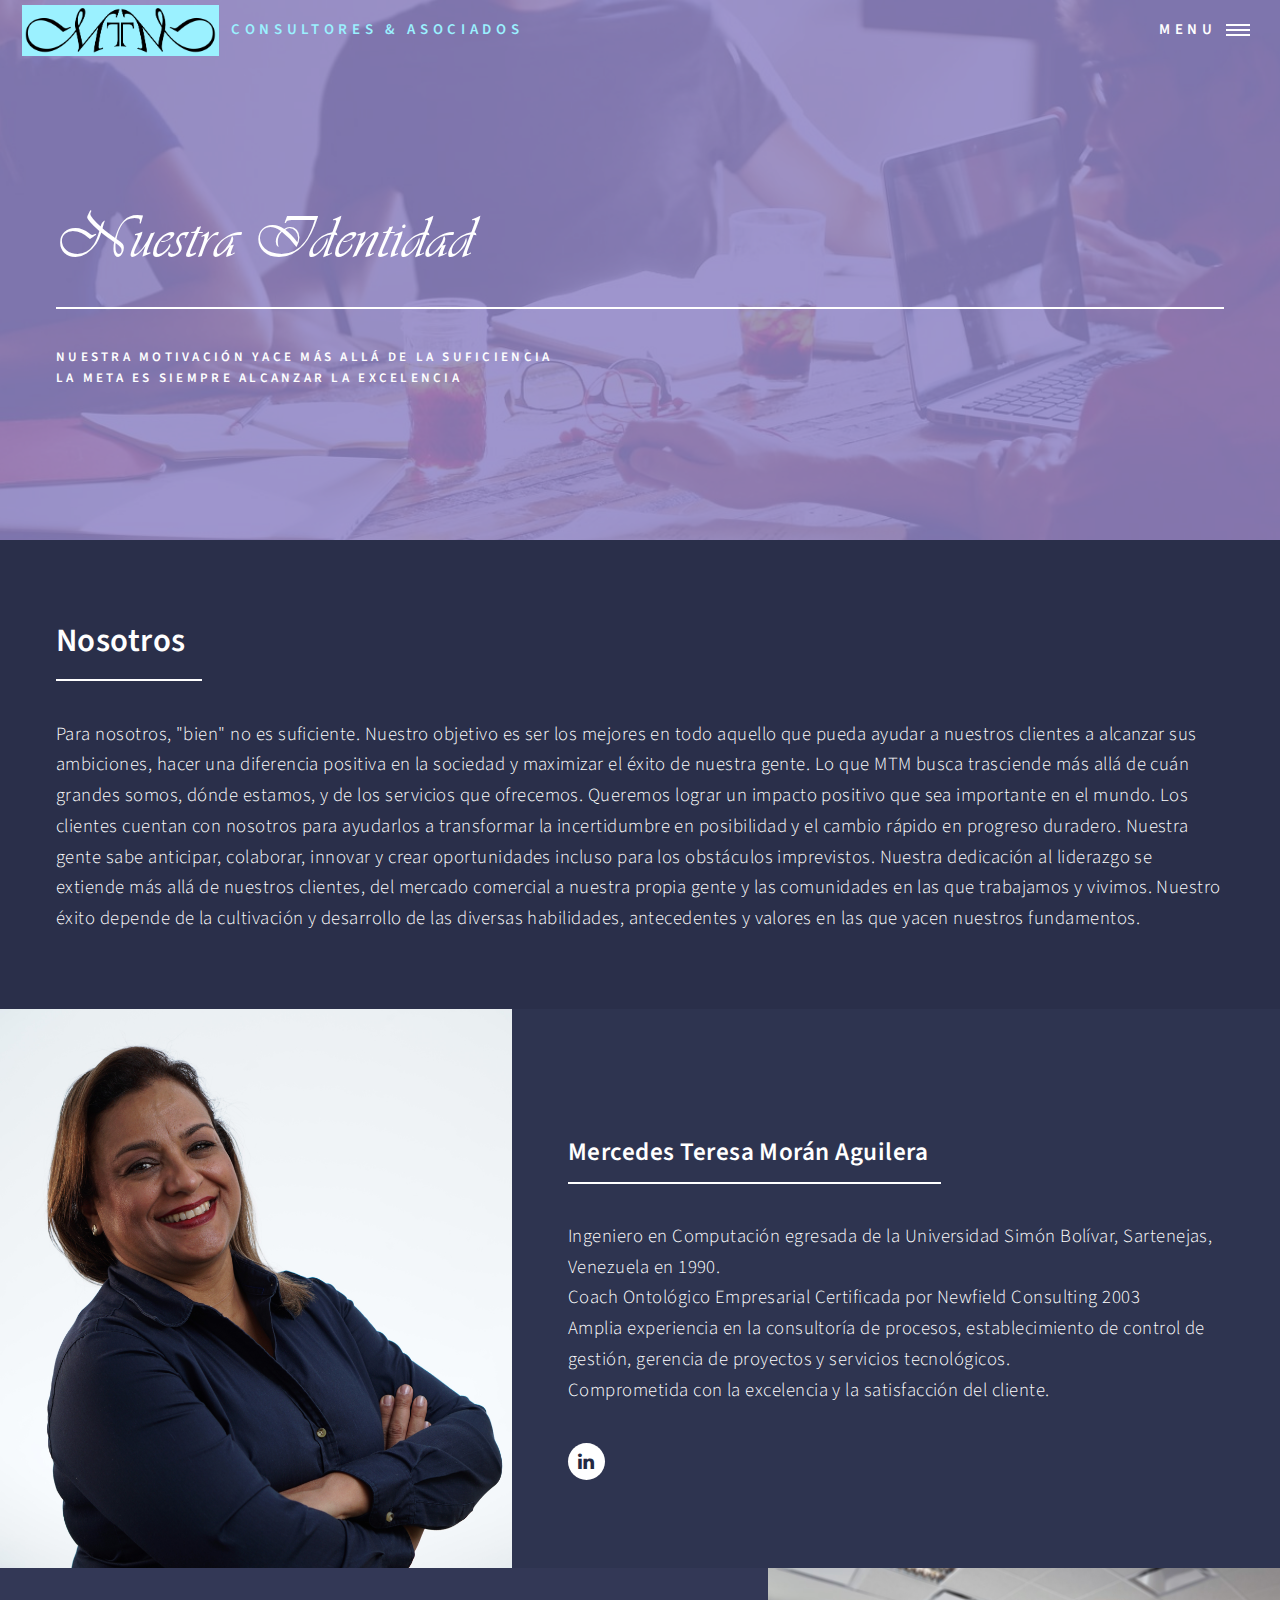
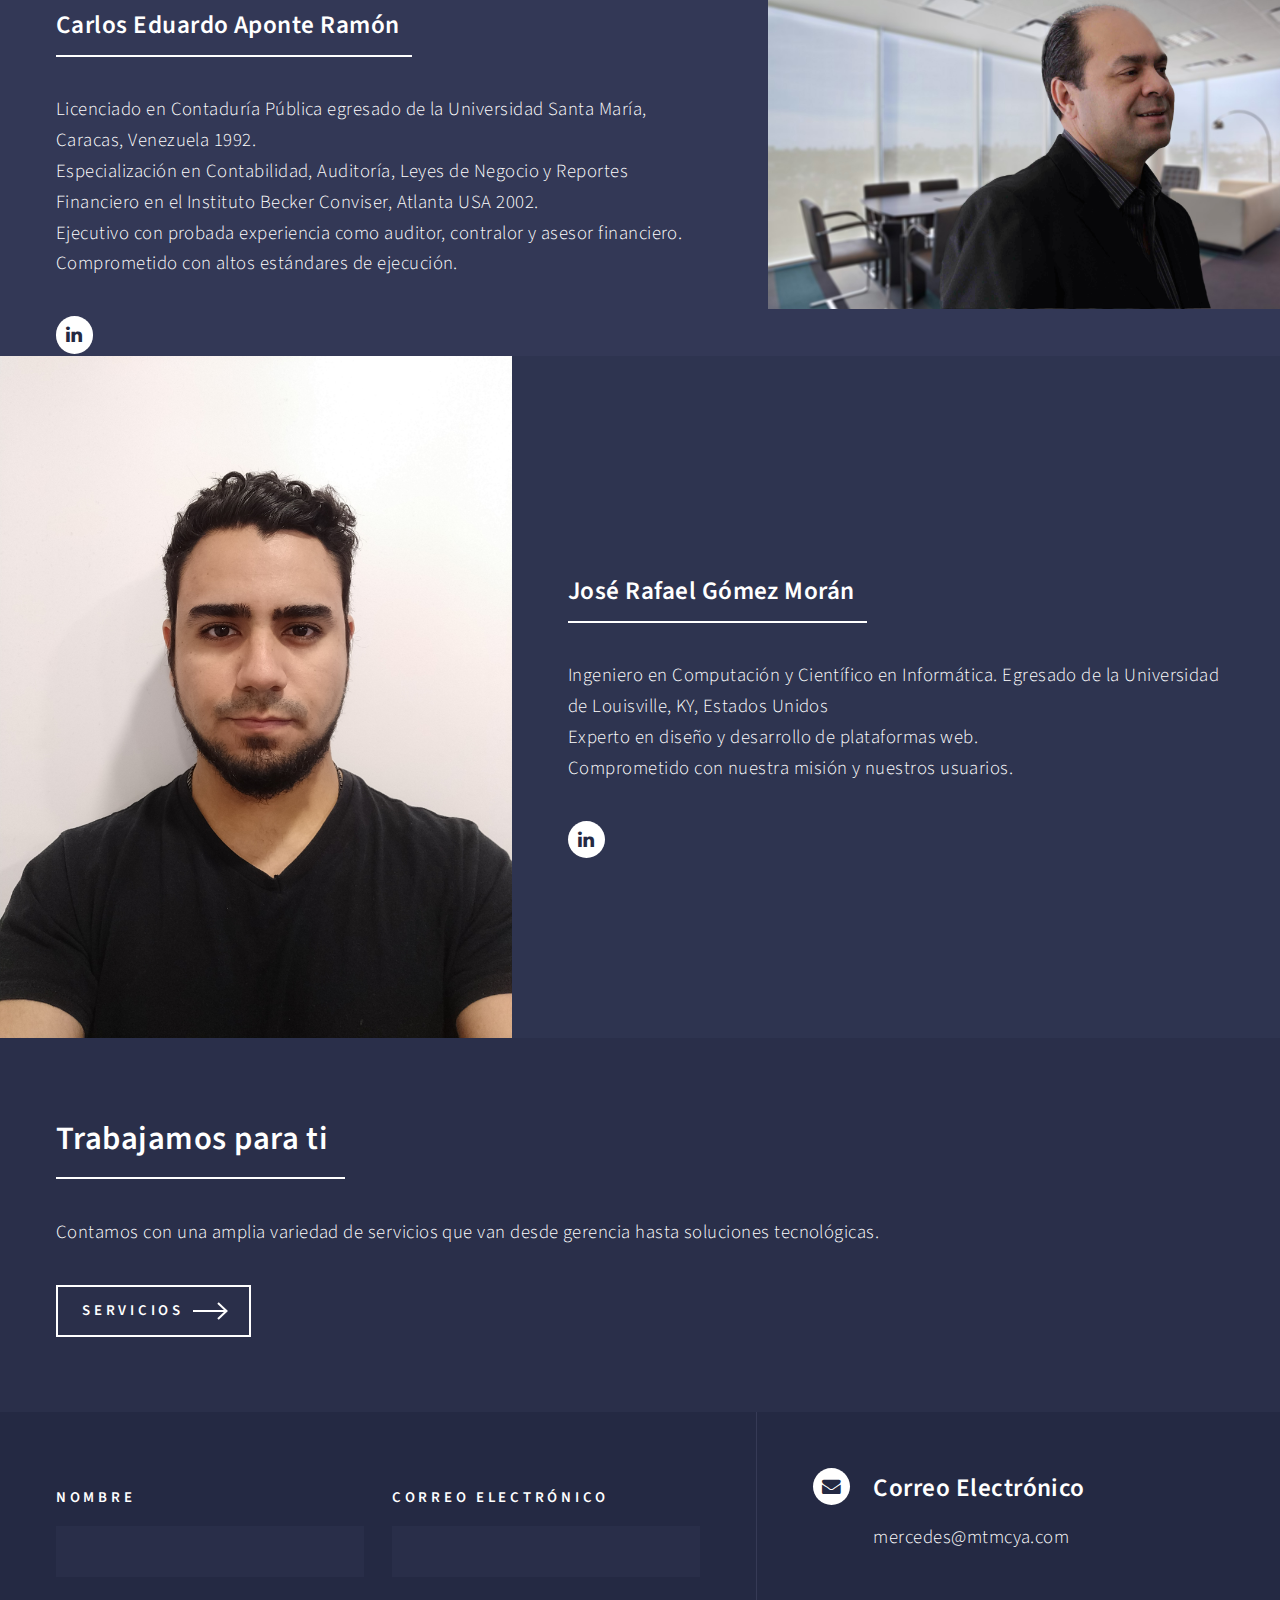
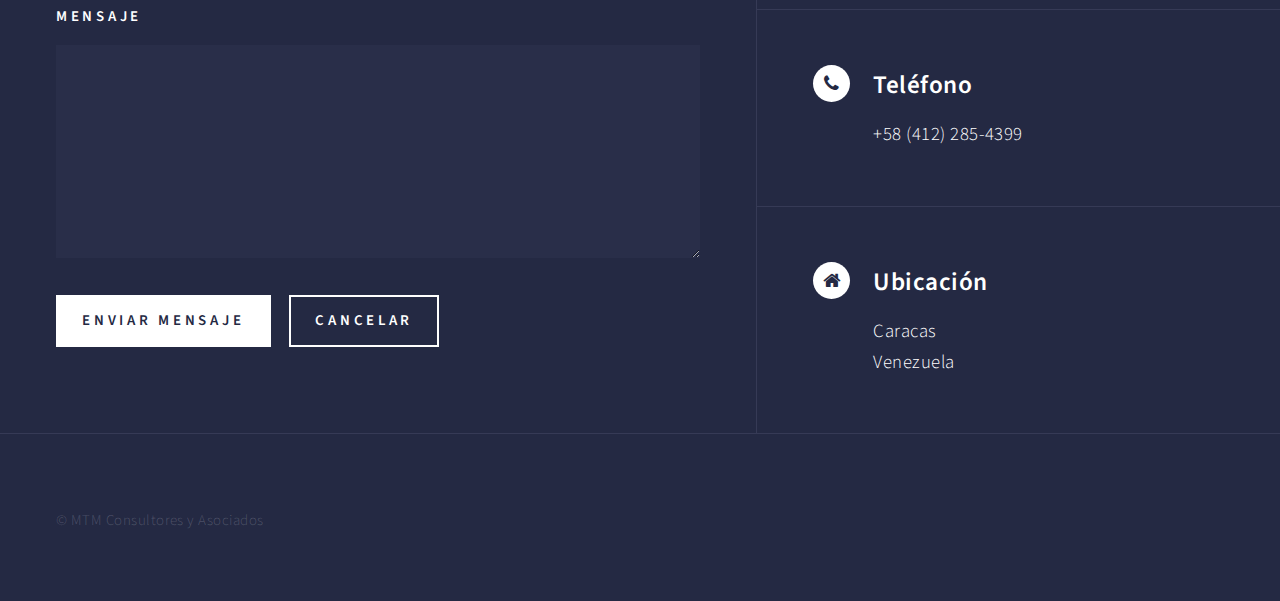
<file: nosotros.html>
<!DOCTYPE HTML>
<html>
	<head>
		<title>MTM C&A | Quiénes Somos</title>
		<link rel="shortcut icon" type="image/x-icon" href="images/iso.ico" />
		<meta charset="utf-8" />
		<meta name="viewport" content="width=device-width, initial-scale=1, user-scalable=no" />
		<link rel="stylesheet" href="assets/css/main.css" />
		<noscript><link rel="stylesheet" href="assets/css/noscript.css" /></noscript>
	</head>
	<body class="is-preload">

		<!-- Wrapper -->
			<div id="wrapper">

				<!-- Header -->
				<!-- Note: The "styleN" class below should match that of the banner element. -->
					<header id="header" class="alt style2">
						<a href="index.html" class="logo"><img src="./images/logo.png"> <span>CONSULTORES & ASOCIADOS</span></a>
						<nav>
							<a href="#menu">Menu</a>
						</nav>
					</header>

				<!-- Menu -->
					<nav id="menu">
						<ul class="links">
							<li><a href="index.html">Servicios</a></li>
							<li><a href="nosotros.html">Quiénes Somos</a></li>
							<!-- <li><a href="generic.html">Generic</a></li>
							<li><a href="elements.html">Elements</a></li> -->
						</ul>
						<ul class="actions stacked">
							<li><a href="#contact" class="icon alt fa-envelope scrolly"></a></li>
						</ul>
					</nav>

				<!-- Banner -->
				<!-- Note: The "styleN" class below should match that of the header element. -->
					<section id="banner" class="style2">
						<div class="inner">
							<span class="image">
								<img src="images/pic7.jpg" alt="" />
							</span>
							<header class="major">
								<h1>Nuestra Identidad</h1>
							</header>
							<div class="content">
								<p>Nuestra motivación yace más allá de la suficiencia<br />
								   La meta es siempre alcanzar la excelencia</p>
							</div>
						</div>
					</section>

				<!-- Main -->
					<div id="main">

						<!-- One -->
							<section id="one">
								<div class="inner">
									<header class="major">
										<h2>Nosotros</h2>
									</header>
									<p>
										Para nosotros, "bien" no es suficiente. Nuestro objetivo es ser los mejores en todo aquello que pueda ayudar a nuestros clientes a alcanzar sus ambiciones, hacer una diferencia positiva en la sociedad y maximizar el éxito de nuestra gente.

										Lo que MTM busca trasciende más allá de cuán grandes somos, dónde estamos, y de los servicios que ofrecemos. Queremos lograr un impacto positivo que sea importante en el mundo.
										
										Los clientes cuentan con nosotros para ayudarlos a transformar la incertidumbre en posibilidad y el cambio rápido en progreso duradero. Nuestra gente sabe anticipar, colaborar, innovar y crear oportunidades incluso para los obstáculos imprevistos.
										
										Nuestra dedicación al liderazgo se extiende más allá de nuestros clientes, del mercado comercial a nuestra propia gente y las comunidades en las que trabajamos y vivimos. Nuestro éxito depende de la cultivación y desarrollo de las diversas habilidades, antecedentes y valores en las que yacen nuestros fundamentos.
									</p>
								</div>
							</section>

						<!-- Two -->
							<section id="two" class="spotlights">
								<section>
									<div class="image">
										<img src="images/mercedes2.jpg" alt="" data-position="center center" />
									</div>
									<div class="content">
										<div class="inner">
											<header class="major">
												<h3>Mercedes Teresa Morán Aguilera</h3>
											</header>
											<p>
												Ingeniero en Computación egresada de la Universidad Simón Bolívar, Sartenejas, Venezuela en 1990. <br>
												Coach Ontológico Empresarial Certificada por Newfield Consulting 2003 <br>
												Amplia experiencia en la consultoría de procesos, establecimiento de control de gestión, gerencia de proyectos y servicios tecnológicos.<br>
												Comprometida con la excelencia y la satisfacción del cliente.
											</p>
											<a href="https://www.linkedin.com/in/mercedestmoran/" class="icon alt fa-linkedin scrolly"></a>
										</div>
									</div>
								</section>
								<section>
									<div class="image">
										<img src="images/carlos3.jpg" alt="" data-position="top center" />
									</div>
									<div class="content">
										<div class="inner">
											<header class="major">
												<h3>Carlos Eduardo Aponte Ramón</h3>
											</header>
											<p>
												Licenciado en Contaduría Pública egresado de la Universidad Santa María, Caracas, Venezuela 1992.<br>
												Especialización en Contabilidad, Auditoría, Leyes de Negocio y Reportes Financiero en el Instituto Becker Conviser, Atlanta USA 2002. <br>
												Ejecutivo con probada experiencia como auditor, contralor y asesor financiero. <br>
												Comprometido con altos estándares de ejecución.
											</p>
											<a href="https://www.linkedin.com/in/carloseduardoaponte/" class="icon alt fa-linkedin scrolly"></a>
										</div>
									</div>
								</section>
								<section>
									<div class="image">
										<img src="images/jose2.jpg" alt="" data-position="25% 25%" />
									</div>
									<div class="content">
										<div class="inner">
											<header class="major">
												<h3>José Rafael Gómez Morán</h3>
											</header>
											<p>
												Ingeniero en Computación y Científico en Informática. Egresado de la Universidad de Louisville, KY, Estados Unidos <br>
												Experto en diseño y desarrollo de plataformas web.<br>
												Comprometido con nuestra misión y nuestros usuarios.
											</p>
											<a href="https://www.linkedin.com/in/jose-gomez-moran-49b984161/" class="icon alt fa-linkedin scrolly"></a>											
										</div>
									</div>
								</section>
							</section>

						<!-- Three -->
							<section id="three">
								<div class="inner">
									<header class="major">
										<h2>Trabajamos para ti</h2>
									</header>
									<p>
										Contamos con una amplia variedad de servicios que van desde gerencia hasta soluciones tecnológicas.
									</p>
									<ul class="actions">
										<li><a href="index.html" class="button next">Servicios</a></li>
									</ul>
								</div>
							</section>

					</div>

				<!-- Contact -->
					<section id="contact">
						<div class="inner">
							<section>
								<form action="https://formspree.io/mercedestmoran@gmail.com" method="POST">
									<div class="fields">
										<div class="field half">
											<label for="name">Nombre</label>
											<input type="text" name="name" id="name" required/>
										</div>
										<div class="field half">
											<label for="email">Correo Electrónico</label>
											<input type="email" name="email" id="email" required/>
										</div>
										<div class="field">
											<label for="message">Mensaje</label>
											<textarea name="message" id="message" rows="6" required></textarea>
										</div>
									</div>
									<ul class="actions">
										<li><input type="submit" value="Enviar Mensaje" class="primary" /></li>
										<li><input type="reset" value="Cancelar" /></li>
									</ul>
								</form>
							</section>
							<section class="split">
								<section>
									<div class="contact-method">
										<span class="icon alt fa-envelope"></span>
										<h3>Correo Electrónico</h3>
										<span>mercedes@mtmcya.com</span>
									</div>
								</section>
								<section>
									<div class="contact-method">
										<span class="icon alt fa-phone"></span>
										<h3>Teléfono</h3>
										<span>+58 (412) 285-4399</span>
									</div>
								</section>
								<section>
									<div class="contact-method">
										<span class="icon alt fa-home"></span>
										<h3>Ubicación</h3>
										<span>Caracas<br />
										Venezuela</span>
									</div>
								</section>
							</section>
						</div>
					</section>

				<!-- Footer -->
					<footer id="footer">
						<div class="inner">
							<!-- <ul class="icons">
								<li><a href="#" class="icon alt fa-twitter"><span class="label">Twitter</span></a></li>
								<li><a href="#" class="icon alt fa-facebook"><span class="label">Facebook</span></a></li>
								<li><a href="#" class="icon alt fa-instagram"><span class="label">Instagram</span></a></li>
								<li><a href="#" class="icon alt fa-github"><span class="label">GitHub</span></a></li>
								<li><a href="#" class="icon alt fa-linkedin"><span class="label">LinkedIn</span></a></li>
							</ul> -->
							<ul class="copyright">
								<li>&copy; MTM Consultores y Asociados</li>
								<!-- <li>Desarrollado por: <a href="https://github.com/KitsuneSouls">KitsuneSouls</a> para MTM</li> -->
							</ul>
						</div>
					</footer>

			</div>

		<!-- Scripts -->
			<script src="assets/js/jquery.min.js"></script>
			<script src="assets/js/jquery.scrolly.min.js"></script>
			<script src="assets/js/jquery.scrollex.min.js"></script>
			<script src="assets/js/browser.min.js"></script>
			<script src="assets/js/breakpoints.min.js"></script>
			<script src="assets/js/util.js"></script>
			<script src="assets/js/main.js"></script>

	</body>
</html>
</file>
<file: assets/css/noscript.css>
/*
	Forty by HTML5 UP
	html5up.net | @ajlkn
	Free for personal and commercial use under the CCA 3.0 license (html5up.net/license)
*/

/* Banner */

	body.is-preload #banner:after {
		opacity: 0.85;
	}

	body.is-preload #banner > .inner {
		-moz-filter: none;
		-webkit-filter: none;
		-ms-filter: none;
		filter: none;
		-moz-transform: none;
		-webkit-transform: none;
		-ms-transform: none;
		transform: none;
		opacity: 1;
	}
</file>
<file: assets/css/main.css>
@charset "UTF-8";
@import 'font-awesome.min.css';
@import url("https://fonts.googleapis.com/css?family=Source+Sans+Pro:300,300italic,600,600italic");
html, body, div, span, applet, object,
iframe, h1, h2, h3, h4, h5, h6, p, blockquote,
pre, a, abbr, acronym, address, big, cite,
code, del, dfn, em, img, ins, kbd, q, s, samp,
small, strike, strong, sub, sup, tt, var, b,
u, i, center, dl, dt, dd, ol, ul, li, fieldset,
form, label, legend, table, caption, tbody,
tfoot, thead, tr, th, td, article, aside,
canvas, details, embed, figure, figcaption,
footer, header, hgroup, menu, nav, output, ruby,
section, summary, time, mark, audio, video {
  margin: 0;
  padding: 0;
  border: 0;
  font-size: 100%;
  font: inherit;
  vertical-align: baseline;
}

article, aside, details, figcaption, figure,
footer, header, hgroup, menu, nav, section {
  display: block;
}

body {
  line-height: 1;
}

ol, ul {
  list-style: none;
}

blockquote, q {
  quotes: none;
}
blockquote:before, blockquote:after, q:before, q:after {
  content: "";
  content: none;
}

table {
  border-collapse: collapse;
  border-spacing: 0;
}

body {
  -webkit-text-size-adjust: none;
}

mark {
  background-color: transparent;
  color: inherit;
}

input::-moz-focus-inner {
  border: 0;
  padding: 0;
}

input, select, textarea {
  -moz-appearance: none;
  -webkit-appearance: none;
  -ms-appearance: none;
  appearance: none;
}

/* Basic */
@-ms-viewport {
  width: device-width;
}
body {
  -ms-overflow-style: scrollbar;
}

@media screen and (max-width: 576px) {
  html, body {
    min-width: 320px;
  }
}
html {
  box-sizing: border-box;
}

*, *:before, *:after {
  box-sizing: inherit;
}

body {
  background: #242943;
}
body.is-preload *, body.is-preload *:before, body.is-preload *:after {
  -moz-animation: none !important;
  -webkit-animation: none !important;
  -ms-animation: none !important;
  animation: none !important;
  -moz-transition: none !important;
  -webkit-transition: none !important;
  -ms-transition: none !important;
  transition: none !important;
}

/* Type */
body, input, select, textarea {
  color: #ffffff;
  font-family: "Source Sans Pro", Helvetica, sans-serif;
  font-size: 17pt;
  font-weight: 300;
  letter-spacing: 0.025em;
  line-height: 1.65;
}
@media screen and (max-width: 1680px) {
  body, input, select, textarea {
    font-size: 14pt;
  }
}
@media screen and (max-width: 1200px) {
  body, input, select, textarea {
    font-size: 12pt;
  }
}
@media screen and (max-width: 360px) {
  body, input, select, textarea {
    font-size: 11pt;
  }
}

a {
  -moz-transition: color 0.2s ease-in-out, border-bottom-color 0.2s ease-in-out;
  -webkit-transition: color 0.2s ease-in-out, border-bottom-color 0.2s ease-in-out;
  -ms-transition: color 0.2s ease-in-out, border-bottom-color 0.2s ease-in-out;
  transition: color 0.2s ease-in-out, border-bottom-color 0.2s ease-in-out;
  border-bottom: dotted 1px;
  color: inherit;
  text-decoration: none;
}
a:hover {
  border-bottom-color: transparent;
  color: #9bf1ff !important;
}
a:active {
  color: #53e3fb !important;
}

strong, b {
  color: #ffffff;
  font-weight: 600;
}

em, i {
  font-style: italic;
}

p {
  margin: 0 0 2em 0;
}

h1, h2, h3, h4, h5, h6 {
  color: #ffffff;
  font-weight: 600;
  line-height: 1.65;
  margin: 0 0 1em 0;
}
h1 a, h2 a, h3 a, h4 a, h5 a, h6 a {
  color: inherit;
  border-bottom: 0;
}

h1 {
  font-size: 2.5em;
}

h2 {
  font-size: 1.75em;
}

h3 {
  font-size: 1.35em;
}

h4 {
  font-size: 1.1em;
}

h5 {
  font-size: 0.9em;
}

h6 {
  font-size: 0.7em;
}

@media screen and (max-width: 768px) {
  h1 {
    font-size: 2em;
  }

  h2 {
    font-size: 1.5em;
  }

  h3 {
    font-size: 1.25em;
  }
}
sub {
  font-size: 0.8em;
  position: relative;
  top: 0.5em;
}

sup {
  font-size: 0.8em;
  position: relative;
  top: -0.5em;
}

blockquote {
  border-left: solid 4px rgba(212, 212, 255, 0.1);
  font-style: italic;
  margin: 0 0 2em 0;
  padding: 0.5em 0 0.5em 2em;
}

code {
  background: rgba(212, 212, 255, 0.035);
  font-family: "Courier New", monospace;
  font-size: 0.9em;
  margin: 0 0.25em;
  padding: 0.25em 0.65em;
}

pre {
  -webkit-overflow-scrolling: touch;
  font-family: "Courier New", monospace;
  font-size: 0.9em;
  margin: 0 0 2em 0;
}
pre code {
  display: block;
  line-height: 1.75;
  padding: 1em 1.5em;
  overflow-x: auto;
}

hr {
  border: 0;
  border-bottom: solid 1px rgba(212, 212, 255, 0.1);
  margin: 2em 0;
}
hr.major {
  margin: 3em 0;
}

.align-left {
  text-align: left;
}

.align-center {
  text-align: center;
}

.align-right {
  text-align: right;
}

/* Row */
.row {
  display: flex;
  flex-wrap: wrap;
  box-sizing: border-box;
  align-items: stretch;
}
.row > * {
  box-sizing: border-box;
}
.row.gtr-uniform > * > :last-child {
  margin-bottom: 0;
}
.row.aln-left {
  justify-content: flex-start;
}
.row.aln-center {
  justify-content: center;
}
.row.aln-right {
  justify-content: flex-end;
}
.row.aln-top {
  align-items: flex-start;
}
.row.aln-middle {
  align-items: center;
}
.row.aln-bottom {
  align-items: flex-end;
}
.row > .imp {
  order: -1;
}
.row > .col-1 {
  width: 8.3333333333%;
}
.row > .off-1 {
  margin-left: 8.3333333333%;
}
.row > .col-2 {
  width: 16.6666666667%;
}
.row > .off-2 {
  margin-left: 16.6666666667%;
}
.row > .col-3 {
  width: 25%;
}
.row > .off-3 {
  margin-left: 25%;
}
.row > .col-4 {
  width: 33.3333333333%;
}
.row > .off-4 {
  margin-left: 33.3333333333%;
}
.row > .col-5 {
  width: 41.6666666667%;
}
.row > .off-5 {
  margin-left: 41.6666666667%;
}
.row > .col-6 {
  width: 50%;
}
.row > .off-6 {
  margin-left: 50%;
}
.row > .col-7 {
  width: 58.3333333333%;
}
.row > .off-7 {
  margin-left: 58.3333333333%;
}
.row > .col-8 {
  width: 66.6666666667%;
}
.row > .off-8 {
  margin-left: 66.6666666667%;
}
.row > .col-9 {
  width: 75%;
}
.row > .off-9 {
  margin-left: 75%;
}
.row > .col-10 {
  width: 83.3333333333%;
}
.row > .off-10 {
  margin-left: 83.3333333333%;
}
.row > .col-11 {
  width: 91.6666666667%;
}
.row > .off-11 {
  margin-left: 91.6666666667%;
}
.row > .col-12 {
  width: 100%;
}
.row > .off-12 {
  margin-left: 100%;
}
.row.gtr-0 {
  margin-top: 0;
  margin-left: 0em;
}
.row.gtr-0 > * {
  padding: 0 0 0 0em;
}
.row.gtr-0.gtr-uniform {
  margin-top: 0em;
}
.row.gtr-0.gtr-uniform > * {
  padding-top: 0em;
}
.row.gtr-25 {
  margin-top: 0;
  margin-left: -0.5em;
}
.row.gtr-25 > * {
  padding: 0 0 0 0.5em;
}
.row.gtr-25.gtr-uniform {
  margin-top: -0.5em;
}
.row.gtr-25.gtr-uniform > * {
  padding-top: 0.5em;
}
.row.gtr-50 {
  margin-top: 0;
  margin-left: -1em;
}
.row.gtr-50 > * {
  padding: 0 0 0 1em;
}
.row.gtr-50.gtr-uniform {
  margin-top: -1em;
}
.row.gtr-50.gtr-uniform > * {
  padding-top: 1em;
}
.row {
  margin-top: 0;
  margin-left: -2em;
}
.row > * {
  padding: 0 0 0 2em;
}
.row.gtr-uniform {
  margin-top: -2em;
}
.row.gtr-uniform > * {
  padding-top: 2em;
}
.row.gtr-150 {
  margin-top: 0;
  margin-left: -3em;
}
.row.gtr-150 > * {
  padding: 0 0 0 3em;
}
.row.gtr-150.gtr-uniform {
  margin-top: -3em;
}
.row.gtr-150.gtr-uniform > * {
  padding-top: 3em;
}
.row.gtr-200 {
  margin-top: 0;
  margin-left: -4em;
}
.row.gtr-200 > * {
  padding: 0 0 0 4em;
}
.row.gtr-200.gtr-uniform {
  margin-top: -4em;
}
.row.gtr-200.gtr-uniform > * {
  padding-top: 4em;
}
@media screen and (max-width: 1680px) {
  .row {
    display: flex;
    flex-wrap: wrap;
    box-sizing: border-box;
    align-items: stretch;
  }
  .row > * {
    box-sizing: border-box;
  }
  .row.gtr-uniform > * > :last-child {
    margin-bottom: 0;
  }
  .row.aln-left {
    justify-content: flex-start;
  }
  .row.aln-center {
    justify-content: center;
  }
  .row.aln-right {
    justify-content: flex-end;
  }
  .row.aln-top {
    align-items: flex-start;
  }
  .row.aln-middle {
    align-items: center;
  }
  .row.aln-bottom {
    align-items: flex-end;
  }
  .row > .imp-xlarge {
    order: -1;
  }
  .row > .col-1-xlarge {
    width: 8.3333333333%;
  }
  .row > .off-1-xlarge {
    margin-left: 8.3333333333%;
  }
  .row > .col-2-xlarge {
    width: 16.6666666667%;
  }
  .row > .off-2-xlarge {
    margin-left: 16.6666666667%;
  }
  .row > .col-3-xlarge {
    width: 25%;
  }
  .row > .off-3-xlarge {
    margin-left: 25%;
  }
  .row > .col-4-xlarge {
    width: 33.3333333333%;
  }
  .row > .off-4-xlarge {
    margin-left: 33.3333333333%;
  }
  .row > .col-5-xlarge {
    width: 41.6666666667%;
  }
  .row > .off-5-xlarge {
    margin-left: 41.6666666667%;
  }
  .row > .col-6-xlarge {
    width: 50%;
  }
  .row > .off-6-xlarge {
    margin-left: 50%;
  }
  .row > .col-7-xlarge {
    width: 58.3333333333%;
  }
  .row > .off-7-xlarge {
    margin-left: 58.3333333333%;
  }
  .row > .col-8-xlarge {
    width: 66.6666666667%;
  }
  .row > .off-8-xlarge {
    margin-left: 66.6666666667%;
  }
  .row > .col-9-xlarge {
    width: 75%;
  }
  .row > .off-9-xlarge {
    margin-left: 75%;
  }
  .row > .col-10-xlarge {
    width: 83.3333333333%;
  }
  .row > .off-10-xlarge {
    margin-left: 83.3333333333%;
  }
  .row > .col-11-xlarge {
    width: 91.6666666667%;
  }
  .row > .off-11-xlarge {
    margin-left: 91.6666666667%;
  }
  .row > .col-12-xlarge {
    width: 100%;
  }
  .row > .off-12-xlarge {
    margin-left: 100%;
  }
  .row.gtr-0 {
    margin-top: 0;
    margin-left: 0em;
  }
  .row.gtr-0 > * {
    padding: 0 0 0 0em;
  }
  .row.gtr-0.gtr-uniform {
    margin-top: 0em;
  }
  .row.gtr-0.gtr-uniform > * {
    padding-top: 0em;
  }
  .row.gtr-25 {
    margin-top: 0;
    margin-left: -0.5em;
  }
  .row.gtr-25 > * {
    padding: 0 0 0 0.5em;
  }
  .row.gtr-25.gtr-uniform {
    margin-top: -0.5em;
  }
  .row.gtr-25.gtr-uniform > * {
    padding-top: 0.5em;
  }
  .row.gtr-50 {
    margin-top: 0;
    margin-left: -1em;
  }
  .row.gtr-50 > * {
    padding: 0 0 0 1em;
  }
  .row.gtr-50.gtr-uniform {
    margin-top: -1em;
  }
  .row.gtr-50.gtr-uniform > * {
    padding-top: 1em;
  }
  .row {
    margin-top: 0;
    margin-left: -2em;
  }
  .row > * {
    padding: 0 0 0 2em;
  }
  .row.gtr-uniform {
    margin-top: -2em;
  }
  .row.gtr-uniform > * {
    padding-top: 2em;
  }
  .row.gtr-150 {
    margin-top: 0;
    margin-left: -3em;
  }
  .row.gtr-150 > * {
    padding: 0 0 0 3em;
  }
  .row.gtr-150.gtr-uniform {
    margin-top: -3em;
  }
  .row.gtr-150.gtr-uniform > * {
    padding-top: 3em;
  }
  .row.gtr-200 {
    margin-top: 0;
    margin-left: -4em;
  }
  .row.gtr-200 > * {
    padding: 0 0 0 4em;
  }
  .row.gtr-200.gtr-uniform {
    margin-top: -4em;
  }
  .row.gtr-200.gtr-uniform > * {
    padding-top: 4em;
  }
}
@media screen and (max-width: 1200px) {
  .row {
    display: flex;
    flex-wrap: wrap;
    box-sizing: border-box;
    align-items: stretch;
  }
  .row > * {
    box-sizing: border-box;
  }
  .row.gtr-uniform > * > :last-child {
    margin-bottom: 0;
  }
  .row.aln-left {
    justify-content: flex-start;
  }
  .row.aln-center {
    justify-content: center;
  }
  .row.aln-right {
    justify-content: flex-end;
  }
  .row.aln-top {
    align-items: flex-start;
  }
  .row.aln-middle {
    align-items: center;
  }
  .row.aln-bottom {
    align-items: flex-end;
  }
  .row > .imp-large {
    order: -1;
  }
  .row > .col-1-large {
    width: 8.3333333333%;
  }
  .row > .off-1-large {
    margin-left: 8.3333333333%;
  }
  .row > .col-2-large {
    width: 16.6666666667%;
  }
  .row > .off-2-large {
    margin-left: 16.6666666667%;
  }
  .row > .col-3-large {
    width: 25%;
  }
  .row > .off-3-large {
    margin-left: 25%;
  }
  .row > .col-4-large {
    width: 33.3333333333%;
  }
  .row > .off-4-large {
    margin-left: 33.3333333333%;
  }
  .row > .col-5-large {
    width: 41.6666666667%;
  }
  .row > .off-5-large {
    margin-left: 41.6666666667%;
  }
  .row > .col-6-large {
    width: 50%;
  }
  .row > .off-6-large {
    margin-left: 50%;
  }
  .row > .col-7-large {
    width: 58.3333333333%;
  }
  .row > .off-7-large {
    margin-left: 58.3333333333%;
  }
  .row > .col-8-large {
    width: 66.6666666667%;
  }
  .row > .off-8-large {
    margin-left: 66.6666666667%;
  }
  .row > .col-9-large {
    width: 75%;
  }
  .row > .off-9-large {
    margin-left: 75%;
  }
  .row > .col-10-large {
    width: 83.3333333333%;
  }
  .row > .off-10-large {
    margin-left: 83.3333333333%;
  }
  .row > .col-11-large {
    width: 91.6666666667%;
  }
  .row > .off-11-large {
    margin-left: 91.6666666667%;
  }
  .row > .col-12-large {
    width: 100%;
  }
  .row > .off-12-large {
    margin-left: 100%;
  }
  .row.gtr-0 {
    margin-top: 0;
    margin-left: 0em;
  }
  .row.gtr-0 > * {
    padding: 0 0 0 0em;
  }
  .row.gtr-0.gtr-uniform {
    margin-top: 0em;
  }
  .row.gtr-0.gtr-uniform > * {
    padding-top: 0em;
  }
  .row.gtr-25 {
    margin-top: 0;
    margin-left: -0.375em;
  }
  .row.gtr-25 > * {
    padding: 0 0 0 0.375em;
  }
  .row.gtr-25.gtr-uniform {
    margin-top: -0.375em;
  }
  .row.gtr-25.gtr-uniform > * {
    padding-top: 0.375em;
  }
  .row.gtr-50 {
    margin-top: 0;
    margin-left: -0.75em;
  }
  .row.gtr-50 > * {
    padding: 0 0 0 0.75em;
  }
  .row.gtr-50.gtr-uniform {
    margin-top: -0.75em;
  }
  .row.gtr-50.gtr-uniform > * {
    padding-top: 0.75em;
  }
  .row {
    margin-top: 0;
    margin-left: -1.5em;
  }
  .row > * {
    padding: 0 0 0 1.5em;
  }
  .row.gtr-uniform {
    margin-top: -1.5em;
  }
  .row.gtr-uniform > * {
    padding-top: 1.5em;
  }
  .row.gtr-150 {
    margin-top: 0;
    margin-left: -2.25em;
  }
  .row.gtr-150 > * {
    padding: 0 0 0 2.25em;
  }
  .row.gtr-150.gtr-uniform {
    margin-top: -2.25em;
  }
  .row.gtr-150.gtr-uniform > * {
    padding-top: 2.25em;
  }
  .row.gtr-200 {
    margin-top: 0;
    margin-left: -3em;
  }
  .row.gtr-200 > * {
    padding: 0 0 0 3em;
  }
  .row.gtr-200.gtr-uniform {
    margin-top: -3em;
  }
  .row.gtr-200.gtr-uniform > * {
    padding-top: 3em;
  }
}
@media screen and (max-width: 992px) {
  .row {
    display: flex;
    flex-wrap: wrap;
    box-sizing: border-box;
    align-items: stretch;
  }
  .row > * {
    box-sizing: border-box;
  }
  .row.gtr-uniform > * > :last-child {
    margin-bottom: 0;
  }
  .row.aln-left {
    justify-content: flex-start;
  }
  .row.aln-center {
    justify-content: center;
  }
  .row.aln-right {
    justify-content: flex-end;
  }
  .row.aln-top {
    align-items: flex-start;
  }
  .row.aln-middle {
    align-items: center;
  }
  .row.aln-bottom {
    align-items: flex-end;
  }
  .row > .imp-medium {
    order: -1;
  }
  .row > .col-1-medium {
    width: 8.3333333333%;
  }
  .row > .off-1-medium {
    margin-left: 8.3333333333%;
  }
  .row > .col-2-medium {
    width: 16.6666666667%;
  }
  .row > .off-2-medium {
    margin-left: 16.6666666667%;
  }
  .row > .col-3-medium {
    width: 25%;
  }
  .row > .off-3-medium {
    margin-left: 25%;
  }
  .row > .col-4-medium {
    width: 33.3333333333%;
  }
  .row > .off-4-medium {
    margin-left: 33.3333333333%;
  }
  .row > .col-5-medium {
    width: 41.6666666667%;
  }
  .row > .off-5-medium {
    margin-left: 41.6666666667%;
  }
  .row > .col-6-medium {
    width: 50%;
  }
  .row > .off-6-medium {
    margin-left: 50%;
  }
  .row > .col-7-medium {
    width: 58.3333333333%;
  }
  .row > .off-7-medium {
    margin-left: 58.3333333333%;
  }
  .row > .col-8-medium {
    width: 66.6666666667%;
  }
  .row > .off-8-medium {
    margin-left: 66.6666666667%;
  }
  .row > .col-9-medium {
    width: 75%;
  }
  .row > .off-9-medium {
    margin-left: 75%;
  }
  .row > .col-10-medium {
    width: 83.3333333333%;
  }
  .row > .off-10-medium {
    margin-left: 83.3333333333%;
  }
  .row > .col-11-medium {
    width: 91.6666666667%;
  }
  .row > .off-11-medium {
    margin-left: 91.6666666667%;
  }
  .row > .col-12-medium {
    width: 100%;
  }
  .row > .off-12-medium {
    margin-left: 100%;
  }
  .row.gtr-0 {
    margin-top: 0;
    margin-left: 0em;
  }
  .row.gtr-0 > * {
    padding: 0 0 0 0em;
  }
  .row.gtr-0.gtr-uniform {
    margin-top: 0em;
  }
  .row.gtr-0.gtr-uniform > * {
    padding-top: 0em;
  }
  .row.gtr-25 {
    margin-top: 0;
    margin-left: -0.375em;
  }
  .row.gtr-25 > * {
    padding: 0 0 0 0.375em;
  }
  .row.gtr-25.gtr-uniform {
    margin-top: -0.375em;
  }
  .row.gtr-25.gtr-uniform > * {
    padding-top: 0.375em;
  }
  .row.gtr-50 {
    margin-top: 0;
    margin-left: -0.75em;
  }
  .row.gtr-50 > * {
    padding: 0 0 0 0.75em;
  }
  .row.gtr-50.gtr-uniform {
    margin-top: -0.75em;
  }
  .row.gtr-50.gtr-uniform > * {
    padding-top: 0.75em;
  }
  .row {
    margin-top: 0;
    margin-left: -1.5em;
  }
  .row > * {
    padding: 0 0 0 1.5em;
  }
  .row.gtr-uniform {
    margin-top: -1.5em;
  }
  .row.gtr-uniform > * {
    padding-top: 1.5em;
  }
  .row.gtr-150 {
    margin-top: 0;
    margin-left: -2.25em;
  }
  .row.gtr-150 > * {
    padding: 0 0 0 2.25em;
  }
  .row.gtr-150.gtr-uniform {
    margin-top: -2.25em;
  }
  .row.gtr-150.gtr-uniform > * {
    padding-top: 2.25em;
  }
  .row.gtr-200 {
    margin-top: 0;
    margin-left: -3em;
  }
  .row.gtr-200 > * {
    padding: 0 0 0 3em;
  }
  .row.gtr-200.gtr-uniform {
    margin-top: -3em;
  }
  .row.gtr-200.gtr-uniform > * {
    padding-top: 3em;
  }
}
@media screen and (max-width: 768px) {
  .row {
    display: flex;
    flex-wrap: wrap;
    box-sizing: border-box;
    align-items: stretch;
  }
  .row > * {
    box-sizing: border-box;
  }
  .row.gtr-uniform > * > :last-child {
    margin-bottom: 0;
  }
  .row.aln-left {
    justify-content: flex-start;
  }
  .row.aln-center {
    justify-content: center;
  }
  .row.aln-right {
    justify-content: flex-end;
  }
  .row.aln-top {
    align-items: flex-start;
  }
  .row.aln-middle {
    align-items: center;
  }
  .row.aln-bottom {
    align-items: flex-end;
  }
  .row > .imp-small {
    order: -1;
  }
  .row > .col-1-small {
    width: 8.3333333333%;
  }
  .row > .off-1-small {
    margin-left: 8.3333333333%;
  }
  .row > .col-2-small {
    width: 16.6666666667%;
  }
  .row > .off-2-small {
    margin-left: 16.6666666667%;
  }
  .row > .col-3-small {
    width: 25%;
  }
  .row > .off-3-small {
    margin-left: 25%;
  }
  .row > .col-4-small {
    width: 33.3333333333%;
  }
  .row > .off-4-small {
    margin-left: 33.3333333333%;
  }
  .row > .col-5-small {
    width: 41.6666666667%;
  }
  .row > .off-5-small {
    margin-left: 41.6666666667%;
  }
  .row > .col-6-small {
    width: 50%;
  }
  .row > .off-6-small {
    margin-left: 50%;
  }
  .row > .col-7-small {
    width: 58.3333333333%;
  }
  .row > .off-7-small {
    margin-left: 58.3333333333%;
  }
  .row > .col-8-small {
    width: 66.6666666667%;
  }
  .row > .off-8-small {
    margin-left: 66.6666666667%;
  }
  .row > .col-9-small {
    width: 75%;
  }
  .row > .off-9-small {
    margin-left: 75%;
  }
  .row > .col-10-small {
    width: 83.3333333333%;
  }
  .row > .off-10-small {
    margin-left: 83.3333333333%;
  }
  .row > .col-11-small {
    width: 91.6666666667%;
  }
  .row > .off-11-small {
    margin-left: 91.6666666667%;
  }
  .row > .col-12-small {
    width: 100%;
  }
  .row > .off-12-small {
    margin-left: 100%;
  }
  .row.gtr-0 {
    margin-top: 0;
    margin-left: 0em;
  }
  .row.gtr-0 > * {
    padding: 0 0 0 0em;
  }
  .row.gtr-0.gtr-uniform {
    margin-top: 0em;
  }
  .row.gtr-0.gtr-uniform > * {
    padding-top: 0em;
  }
  .row.gtr-25 {
    margin-top: 0;
    margin-left: -0.3125em;
  }
  .row.gtr-25 > * {
    padding: 0 0 0 0.3125em;
  }
  .row.gtr-25.gtr-uniform {
    margin-top: -0.3125em;
  }
  .row.gtr-25.gtr-uniform > * {
    padding-top: 0.3125em;
  }
  .row.gtr-50 {
    margin-top: 0;
    margin-left: -0.625em;
  }
  .row.gtr-50 > * {
    padding: 0 0 0 0.625em;
  }
  .row.gtr-50.gtr-uniform {
    margin-top: -0.625em;
  }
  .row.gtr-50.gtr-uniform > * {
    padding-top: 0.625em;
  }
  .row {
    margin-top: 0;
    margin-left: -1.25em;
  }
  .row > * {
    padding: 0 0 0 1.25em;
  }
  .row.gtr-uniform {
    margin-top: -1.25em;
  }
  .row.gtr-uniform > * {
    padding-top: 1.25em;
  }
  .row.gtr-150 {
    margin-top: 0;
    margin-left: -1.875em;
  }
  .row.gtr-150 > * {
    padding: 0 0 0 1.875em;
  }
  .row.gtr-150.gtr-uniform {
    margin-top: -1.875em;
  }
  .row.gtr-150.gtr-uniform > * {
    padding-top: 1.875em;
  }
  .row.gtr-200 {
    margin-top: 0;
    margin-left: -2.5em;
  }
  .row.gtr-200 > * {
    padding: 0 0 0 2.5em;
  }
  .row.gtr-200.gtr-uniform {
    margin-top: -2.5em;
  }
  .row.gtr-200.gtr-uniform > * {
    padding-top: 2.5em;
  }
}
@media screen and (max-width: 576px) {
  .row {
    display: flex;
    flex-wrap: wrap;
    box-sizing: border-box;
    align-items: stretch;
  }
  .row > * {
    box-sizing: border-box;
  }
  .row.gtr-uniform > * > :last-child {
    margin-bottom: 0;
  }
  .row.aln-left {
    justify-content: flex-start;
  }
  .row.aln-center {
    justify-content: center;
  }
  .row.aln-right {
    justify-content: flex-end;
  }
  .row.aln-top {
    align-items: flex-start;
  }
  .row.aln-middle {
    align-items: center;
  }
  .row.aln-bottom {
    align-items: flex-end;
  }
  .row > .imp-xsmall {
    order: -1;
  }
  .row > .col-1-xsmall {
    width: 8.3333333333%;
  }
  .row > .off-1-xsmall {
    margin-left: 8.3333333333%;
  }
  .row > .col-2-xsmall {
    width: 16.6666666667%;
  }
  .row > .off-2-xsmall {
    margin-left: 16.6666666667%;
  }
  .row > .col-3-xsmall {
    width: 25%;
  }
  .row > .off-3-xsmall {
    margin-left: 25%;
  }
  .row > .col-4-xsmall {
    width: 33.3333333333%;
  }
  .row > .off-4-xsmall {
    margin-left: 33.3333333333%;
  }
  .row > .col-5-xsmall {
    width: 41.6666666667%;
  }
  .row > .off-5-xsmall {
    margin-left: 41.6666666667%;
  }
  .row > .col-6-xsmall {
    width: 50%;
  }
  .row > .off-6-xsmall {
    margin-left: 50%;
  }
  .row > .col-7-xsmall {
    width: 58.3333333333%;
  }
  .row > .off-7-xsmall {
    margin-left: 58.3333333333%;
  }
  .row > .col-8-xsmall {
    width: 66.6666666667%;
  }
  .row > .off-8-xsmall {
    margin-left: 66.6666666667%;
  }
  .row > .col-9-xsmall {
    width: 75%;
  }
  .row > .off-9-xsmall {
    margin-left: 75%;
  }
  .row > .col-10-xsmall {
    width: 83.3333333333%;
  }
  .row > .off-10-xsmall {
    margin-left: 83.3333333333%;
  }
  .row > .col-11-xsmall {
    width: 91.6666666667%;
  }
  .row > .off-11-xsmall {
    margin-left: 91.6666666667%;
  }
  .row > .col-12-xsmall {
    width: 100%;
  }
  .row > .off-12-xsmall {
    margin-left: 100%;
  }
  .row.gtr-0 {
    margin-top: 0;
    margin-left: 0em;
  }
  .row.gtr-0 > * {
    padding: 0 0 0 0em;
  }
  .row.gtr-0.gtr-uniform {
    margin-top: 0em;
  }
  .row.gtr-0.gtr-uniform > * {
    padding-top: 0em;
  }
  .row.gtr-25 {
    margin-top: 0;
    margin-left: -0.3125em;
  }
  .row.gtr-25 > * {
    padding: 0 0 0 0.3125em;
  }
  .row.gtr-25.gtr-uniform {
    margin-top: -0.3125em;
  }
  .row.gtr-25.gtr-uniform > * {
    padding-top: 0.3125em;
  }
  .row.gtr-50 {
    margin-top: 0;
    margin-left: -0.625em;
  }
  .row.gtr-50 > * {
    padding: 0 0 0 0.625em;
  }
  .row.gtr-50.gtr-uniform {
    margin-top: -0.625em;
  }
  .row.gtr-50.gtr-uniform > * {
    padding-top: 0.625em;
  }
  .row {
    margin-top: 0;
    margin-left: -1.25em;
  }
  .row > * {
    padding: 0 0 0 1.25em;
  }
  .row.gtr-uniform {
    margin-top: -1.25em;
  }
  .row.gtr-uniform > * {
    padding-top: 1.25em;
  }
  .row.gtr-150 {
    margin-top: 0;
    margin-left: -1.875em;
  }
  .row.gtr-150 > * {
    padding: 0 0 0 1.875em;
  }
  .row.gtr-150.gtr-uniform {
    margin-top: -1.875em;
  }
  .row.gtr-150.gtr-uniform > * {
    padding-top: 1.875em;
  }
  .row.gtr-200 {
    margin-top: 0;
    margin-left: -2.5em;
  }
  .row.gtr-200 > * {
    padding: 0 0 0 2.5em;
  }
  .row.gtr-200.gtr-uniform {
    margin-top: -2.5em;
  }
  .row.gtr-200.gtr-uniform > * {
    padding-top: 2.5em;
  }
}

/* Section/Article */
section.special, article.special {
  text-align: center;
}

header.major {
  width: -moz-max-content;
  width: -webkit-max-content;
  width: -ms-max-content;
  width: max-content;
  margin-bottom: 2em;
}
header.major > :first-child {
  margin-bottom: 0;
  width: calc(100% + 0.5em);
}
header.major > :first-child:after {
  content: "";
  background-color: #ffffff;
  display: block;
  height: 2px;
  margin: 0.325em 0 0.5em 0;
  width: 100%;
}
header.major > p {
  font-size: 0.7em;
  font-weight: 600;
  letter-spacing: 0.25em;
  margin-bottom: 0;
  text-transform: uppercase;
}
body.is-ie header.major > :first-child:after {
  max-width: 9em;
}
body.is-ie header.major > h1:after {
  max-width: 100% !important;
}
@media screen and (max-width: 768px) {
  header.major > p br {
    display: none;
  }
}

/* Form */
form {
  margin: 0 0 2em 0;
}
form > :last-child {
  margin-bottom: 0;
}
form > .fields {
  display: -moz-flex;
  display: -webkit-flex;
  display: -ms-flex;
  display: flex;
  -moz-flex-wrap: wrap;
  -webkit-flex-wrap: wrap;
  -ms-flex-wrap: wrap;
  flex-wrap: wrap;
  width: calc(100% + 3em);
  margin: -1.5em 0 2em -1.5em;
}
form > .fields > .field {
  -moz-flex-grow: 0;
  -webkit-flex-grow: 0;
  -ms-flex-grow: 0;
  flex-grow: 0;
  -moz-flex-shrink: 0;
  -webkit-flex-shrink: 0;
  -ms-flex-shrink: 0;
  flex-shrink: 0;
  padding: 1.5em 0 0 1.5em;
  width: calc(100% - 1.5em);
}
form > .fields > .field.half {
  width: calc(50% - 0.75em);
}
form > .fields > .field.third {
  width: calc(100%/3 - 0.5em);
}
form > .fields > .field.quarter {
  width: calc(25% - 0.375em);
}
@media screen and (max-width: 576px) {
  form > .fields {
    width: calc(100% + 3em);
    margin: -1.5em 0 2em -1.5em;
  }
  form > .fields > .field {
    padding: 1.5em 0 0 1.5em;
    width: calc(100% - 1.5em);
  }
  form > .fields > .field.half {
    width: calc(100% - 1.5em);
  }
  form > .fields > .field.third {
    width: calc(100% - 1.5em);
  }
  form > .fields > .field.quarter {
    width: calc(100% - 1.5em);
  }
}

label {
  color: #ffffff;
  display: block;
  font-size: 0.8em;
  font-weight: 600;
  letter-spacing: 0.25em;
  margin: 0 0 1em 0;
  text-transform: uppercase;
}

input[type=text],
input[type=password],
input[type=email],
input[type=tel],
input[type=search],
input[type=url],
select,
textarea {
  -moz-appearance: none;
  -webkit-appearance: none;
  -ms-appearance: none;
  appearance: none;
  background: rgba(212, 212, 255, 0.035);
  border: none;
  border-radius: 0;
  color: inherit;
  display: block;
  outline: 0;
  padding: 0 1em;
  text-decoration: none;
  width: 100%;
}
input[type=text]:invalid,
input[type=password]:invalid,
input[type=email]:invalid,
input[type=tel]:invalid,
input[type=search]:invalid,
input[type=url]:invalid,
select:invalid,
textarea:invalid {
  box-shadow: none;
}
input[type=text]:focus,
input[type=password]:focus,
input[type=email]:focus,
input[type=tel]:focus,
input[type=search]:focus,
input[type=url]:focus,
select:focus,
textarea:focus {
  border-color: #9bf1ff;
  box-shadow: 0 0 0 2px #9bf1ff;
}

select {
  background-image: url("data:image/svg+xml;charset=utf8,%3Csvg xmlns='http://www.w3.org/2000/svg' width='40' height='40' preserveAspectRatio='none' viewBox='0 0 40 40'%3E%3Cpath d='M9.4,12.3l10.4,10.4l10.4-10.4c0.2-0.2,0.5-0.4,0.9-0.4c0.3,0,0.6,0.1,0.9,0.4l3.3,3.3c0.2,0.2,0.4,0.5,0.4,0.9 c0,0.4-0.1,0.6-0.4,0.9L20.7,31.9c-0.2,0.2-0.5,0.4-0.9,0.4c-0.3,0-0.6-0.1-0.9-0.4L4.3,17.3c-0.2-0.2-0.4-0.5-0.4-0.9 c0-0.4,0.1-0.6,0.4-0.9l3.3-3.3c0.2-0.2,0.5-0.4,0.9-0.4S9.1,12.1,9.4,12.3z' fill='rgba(212, 212, 255, 0.1)' /%3E%3C/svg%3E");
  background-size: 1.25rem;
  background-repeat: no-repeat;
  background-position: calc(100% - 1rem) center;
  height: 2.75em;
  padding-right: 2.75em;
  text-overflow: ellipsis;
}
select option {
  color: #ffffff;
  background: #242943;
}
select:focus::-ms-value {
  background-color: transparent;
}
select::-ms-expand {
  display: none;
}

input[type=text],
input[type=password],
input[type=email],
input[type=tel],
input[type=search],
input[type=url],
select {
  height: 2.75em;
}

textarea {
  padding: 0.75em 1em;
}

input[type=checkbox],
input[type=radio] {
  -moz-appearance: none;
  -webkit-appearance: none;
  -ms-appearance: none;
  appearance: none;
  display: block;
  float: left;
  margin-right: -2em;
  opacity: 0;
  width: 1em;
  z-index: -1;
}
input[type=checkbox] + label,
input[type=radio] + label {
  text-decoration: none;
  color: #ffffff;
  cursor: pointer;
  display: inline-block;
  font-weight: 300;
  padding-left: 2.65em;
  padding-right: 0.75em;
  position: relative;
}
input[type=checkbox] + label:before,
input[type=radio] + label:before {
  -moz-osx-font-smoothing: grayscale;
  -webkit-font-smoothing: antialiased;
  font-family: FontAwesome;
  font-style: normal;
  font-weight: normal;
  text-transform: none !important;
}
input[type=checkbox] + label:before,
input[type=radio] + label:before {
  background: rgba(212, 212, 255, 0.035);
  content: "";
  display: inline-block;
  height: 1.65em;
  left: 0;
  letter-spacing: 0;
  line-height: 1.58125em;
  position: absolute;
  text-align: center;
  top: 0;
  width: 1.65em;
}
input[type=checkbox]:checked + label:before,
input[type=radio]:checked + label:before {
  background: #ffffff;
  border-color: #9bf1ff;
  content: "";
  color: #242943;
}
input[type=checkbox]:focus + label:before,
input[type=radio]:focus + label:before {
  box-shadow: 0 0 0 2px #9bf1ff;
}

input[type=radio] + label:before {
  border-radius: 100%;
}

::-webkit-input-placeholder {
  color: rgba(244, 244, 255, 0.2) !important;
  opacity: 1;
}

:-moz-placeholder {
  color: rgba(244, 244, 255, 0.2) !important;
  opacity: 1;
}

::-moz-placeholder {
  color: rgba(244, 244, 255, 0.2) !important;
  opacity: 1;
}

:-ms-input-placeholder {
  color: rgba(244, 244, 255, 0.2) !important;
  opacity: 1;
}

/* Box */
.box {
  border: solid 1px rgba(212, 212, 255, 0.1);
  margin-bottom: 2em;
  padding: 1.5em;
}
.box > :last-child,
.box > :last-child > :last-child,
.box > :last-child > :last-child > :last-child {
  margin-bottom: 0;
}
.box.alt {
  border: 0;
  border-radius: 0;
  padding: 0;
}

/* Icon */
.icon {
  text-decoration: none;
  border-bottom: none;
  position: relative;
}
.icon:before {
  -moz-osx-font-smoothing: grayscale;
  -webkit-font-smoothing: antialiased;
  font-family: FontAwesome;
  font-style: normal;
  font-weight: normal;
  text-transform: none !important;
}
.icon > .label {
  display: none;
}
.icon.alt:before {
  background-color: #ffffff;
  border-radius: 100%;
  color: #242943;
  display: inline-block;
  height: 2em;
  line-height: 2em;
  text-align: center;
  width: 2em;
}

a.icon.alt:before {
  -moz-transition: background-color 0.2s ease-in-out;
  -webkit-transition: background-color 0.2s ease-in-out;
  -ms-transition: background-color 0.2s ease-in-out;
  transition: background-color 0.2s ease-in-out;
}
a.icon.alt:hover:before {
  background-color: #6fc3df;
}
a.icon.alt:active:before {
  background-color: #37a6cb;
}

/* Image */
.image {
  border: 0;
  display: inline-block;
  position: relative;
}
.image img {
  display: block;
}
.image.left, .image.right {
  max-width: 30%;
}
.image.left img, .image.right img {
  width: 100%;
}
.image.left {
  float: left;
  margin: 0 1.5em 1.25em 0;
  top: 0.25em;
}
.image.right {
  float: right;
  margin: 0 0 1.25em 1.5em;
  top: 0.25em;
}
.image.fit {
  display: block;
  margin: 0 0 2em 0;
  width: 100%;
}
.image.fit img {
  width: 100%;
}
.image.main {
  display: block;
  margin: 2.5em 0;
  width: 100%;
}
.image.main img {
  width: 100%;
}
@media screen and (max-width: 768px) {
  .image.main {
    margin: 1.5em 0;
  }
}

/* List */
ol {
  list-style: decimal;
  margin: 0 0 2em 0;
  padding-left: 1.25em;
}
ol li {
  padding-left: 0.25em;
}

ul {
  list-style: disc;
  margin: 0 0 2em 0;
  padding-left: 1em;
}
ul li {
  padding-left: 0.5em;
}
ul.alt {
  list-style: none;
  padding-left: 0;
}
ul.alt li {
  border-top: solid 1px rgba(212, 212, 255, 0.1);
  padding: 0.5em 0;
}
ul.alt li:first-child {
  border-top: 0;
  padding-top: 0;
}

dl {
  margin: 0 0 2em 0;
}
dl dt {
  display: block;
  font-weight: 600;
  margin: 0 0 1em 0;
}
dl dd {
  margin-left: 2em;
}

/* Actions */
ul.actions {
  display: -moz-flex;
  display: -webkit-flex;
  display: -ms-flex;
  display: flex;
  cursor: default;
  list-style: none;
  margin-left: -1em;
  padding-left: 0;
}
ul.actions li {
  padding: 0 0 0 1em;
  vertical-align: middle;
}
ul.actions.special {
  -moz-justify-content: center;
  -webkit-justify-content: center;
  -ms-justify-content: center;
  justify-content: center;
  width: 100%;
  margin-left: 0;
}
ul.actions.special li:first-child {
  padding-left: 0;
}
ul.actions.stacked {
  -moz-flex-direction: column;
  -webkit-flex-direction: column;
  -ms-flex-direction: column;
  flex-direction: column;
  margin-left: 0;
}
ul.actions.stacked li {
  padding: 1.3em 0 0 0;
}
ul.actions.stacked li:first-child {
  padding-top: 0;
}
ul.actions.fit {
  width: calc(100% + 1em);
}
ul.actions.fit li {
  -moz-flex-grow: 1;
  -webkit-flex-grow: 1;
  -ms-flex-grow: 1;
  flex-grow: 1;
  -moz-flex-shrink: 1;
  -webkit-flex-shrink: 1;
  -ms-flex-shrink: 1;
  flex-shrink: 1;
  width: 100%;
}
ul.actions.fit li > * {
  width: 100%;
}
ul.actions.fit.stacked {
  width: 100%;
}

/* Icons */
ul.icons {
  cursor: default;
  list-style: none;
  padding-left: 0;
}
ul.icons li {
  display: inline-block;
  padding: 0 1em 0 0;
}
ul.icons li:last-child {
  padding-right: 0;
}
@media screen and (max-width: 768px) {
  ul.icons li {
    padding: 0 0.75em 0 0;
  }
}

/* Pagination */
ul.pagination {
  cursor: default;
  list-style: none;
  padding-left: 0;
}
ul.pagination li {
  display: inline-block;
  padding-left: 0;
  vertical-align: middle;
}
ul.pagination li > .page {
  -moz-transition: background-color 0.2s ease-in-out, color 0.2s ease-in-out;
  -webkit-transition: background-color 0.2s ease-in-out, color 0.2s ease-in-out;
  -ms-transition: background-color 0.2s ease-in-out, color 0.2s ease-in-out;
  transition: background-color 0.2s ease-in-out, color 0.2s ease-in-out;
  border-bottom: 0;
  display: inline-block;
  font-size: 0.8em;
  font-weight: 600;
  height: 1.5em;
  line-height: 1.5em;
  margin: 0 0.125em;
  min-width: 1.5em;
  padding: 0 0.5em;
  text-align: center;
}
ul.pagination li > .page.active {
  background-color: #ffffff;
  color: #242943;
}
ul.pagination li > .page.active:hover {
  background-color: #9bf1ff;
  color: #242943 !important;
}
ul.pagination li > .page.active:active {
  background-color: #53e3fb;
}
ul.pagination li:first-child {
  padding-right: 0.75em;
}
ul.pagination li:last-child {
  padding-left: 0.75em;
}
@media screen and (max-width: 576px) {
  ul.pagination li:nth-child(n+2):nth-last-child(n+2) {
    display: none;
  }
  ul.pagination li:first-child {
    padding-right: 0;
  }
}

/* Table */
.table-wrapper {
  -webkit-overflow-scrolling: touch;
  overflow-x: auto;
}

table {
  margin: 0 0 2em 0;
  width: 100%;
}
table tbody tr {
  border: solid 1px rgba(212, 212, 255, 0.1);
  border-left: 0;
  border-right: 0;
}
table tbody tr:nth-child(2n+1) {
  background-color: rgba(212, 212, 255, 0.035);
}
table td {
  padding: 0.75em 0.75em;
}
table th {
  color: #ffffff;
  font-size: 0.9em;
  font-weight: 600;
  padding: 0 0.75em 0.75em 0.75em;
  text-align: left;
}
table thead {
  border-bottom: solid 2px rgba(212, 212, 255, 0.1);
}
table tfoot {
  border-top: solid 2px rgba(212, 212, 255, 0.1);
}
table.alt {
  border-collapse: separate;
}
table.alt tbody tr td {
  border: solid 1px rgba(212, 212, 255, 0.1);
  border-left-width: 0;
  border-top-width: 0;
}
table.alt tbody tr td:first-child {
  border-left-width: 1px;
}
table.alt tbody tr:first-child td {
  border-top-width: 1px;
}
table.alt thead {
  border-bottom: 0;
}
table.alt tfoot {
  border-top: 0;
}

/* Button */
input[type=submit],
input[type=reset],
input[type=button],
button,
.button {
  -moz-appearance: none;
  -webkit-appearance: none;
  -ms-appearance: none;
  appearance: none;
  -moz-transition: background-color 0.2s ease-in-out, box-shadow 0.2s ease-in-out, color 0.2s ease-in-out;
  -webkit-transition: background-color 0.2s ease-in-out, box-shadow 0.2s ease-in-out, color 0.2s ease-in-out;
  -ms-transition: background-color 0.2s ease-in-out, box-shadow 0.2s ease-in-out, color 0.2s ease-in-out;
  transition: background-color 0.2s ease-in-out, box-shadow 0.2s ease-in-out, color 0.2s ease-in-out;
  background-color: transparent;
  border: 0;
  border-radius: 0;
  box-shadow: inset 0 0 0 2px #ffffff;
  color: #ffffff;
  cursor: pointer;
  display: inline-block;
  font-size: 0.8em;
  font-weight: 600;
  height: 3.5em;
  letter-spacing: 0.25em;
  line-height: 3.5em;
  padding: 0 1.75em;
  text-align: center;
  text-decoration: none;
  text-transform: uppercase;
  white-space: nowrap;
}
input[type=submit]:hover, input[type=submit]:active,
input[type=reset]:hover,
input[type=reset]:active,
input[type=button]:hover,
input[type=button]:active,
button:hover,
button:active,
.button:hover,
.button:active {
  box-shadow: inset 0 0 0 2px #9bf1ff;
  color: #9bf1ff;
}
input[type=submit]:active,
input[type=reset]:active,
input[type=button]:active,
button:active,
.button:active {
  background-color: rgba(155, 241, 255, 0.1);
  box-shadow: inset 0 0 0 2px #53e3fb;
  color: #53e3fb;
}
input[type=submit].icon:before,
input[type=reset].icon:before,
input[type=button].icon:before,
button.icon:before,
.button.icon:before {
  margin-right: 0.5em;
}
input[type=submit].fit,
input[type=reset].fit,
input[type=button].fit,
button.fit,
.button.fit {
  width: 100%;
}
input[type=submit].small,
input[type=reset].small,
input[type=button].small,
button.small,
.button.small {
  font-size: 0.6em;
}
input[type=submit].large,
input[type=reset].large,
input[type=button].large,
button.large,
.button.large {
  font-size: 1.25em;
  height: 3em;
  line-height: 3em;
}
input[type=submit].next,
input[type=reset].next,
input[type=button].next,
button.next,
.button.next {
  padding-right: 4.5em;
  position: relative;
}
input[type=submit].next:before, input[type=submit].next:after,
input[type=reset].next:before,
input[type=reset].next:after,
input[type=button].next:before,
input[type=button].next:after,
button.next:before,
button.next:after,
.button.next:before,
.button.next:after {
  -moz-transition: opacity 0.2s ease-in-out;
  -webkit-transition: opacity 0.2s ease-in-out;
  -ms-transition: opacity 0.2s ease-in-out;
  transition: opacity 0.2s ease-in-out;
  background-position: center right;
  background-repeat: no-repeat;
  background-size: 36px 24px;
  content: "";
  display: block;
  height: 100%;
  position: absolute;
  right: 1.5em;
  top: 0;
  vertical-align: middle;
  width: 36px;
}
input[type=submit].next:before,
input[type=reset].next:before,
input[type=button].next:before,
button.next:before,
.button.next:before {
  background-image: url("data:image/svg+xml;charset=utf8,%3Csvg xmlns='http://www.w3.org/2000/svg' xmlns:xlink='http://www.w3.org/1999/xlink' width='36px' height='24px' viewBox='0 0 36 24' zoomAndPan='disable'%3E%3Cstyle%3Eline %7B stroke: %23ffffff%3B stroke-width: 2px%3B %7D%3C/style%3E%3Cline x1='0' y1='12' x2='34' y2='12' /%3E%3Cline x1='25' y1='4' x2='34' y2='12.5' /%3E%3Cline x1='25' y1='20' x2='34' y2='11.5' /%3E%3C/svg%3E");
}
input[type=submit].next:after,
input[type=reset].next:after,
input[type=button].next:after,
button.next:after,
.button.next:after {
  background-image: url("data:image/svg+xml;charset=utf8,%3Csvg xmlns='http://www.w3.org/2000/svg' xmlns:xlink='http://www.w3.org/1999/xlink' width='36px' height='24px' viewBox='0 0 36 24' zoomAndPan='disable'%3E%3Cstyle%3Eline %7B stroke: %239bf1ff%3B stroke-width: 2px%3B %7D%3C/style%3E%3Cline x1='0' y1='12' x2='34' y2='12' /%3E%3Cline x1='25' y1='4' x2='34' y2='12.5' /%3E%3Cline x1='25' y1='20' x2='34' y2='11.5' /%3E%3C/svg%3E");
  opacity: 0;
  z-index: 1;
}
input[type=submit].next:hover:after, input[type=submit].next:active:after,
input[type=reset].next:hover:after,
input[type=reset].next:active:after,
input[type=button].next:hover:after,
input[type=button].next:active:after,
button.next:hover:after,
button.next:active:after,
.button.next:hover:after,
.button.next:active:after {
  opacity: 1;
}
@media screen and (max-width: 1200px) {
  input[type=submit].next,
input[type=reset].next,
input[type=button].next,
button.next,
.button.next {
    padding-right: 5em;
  }
}
input[type=submit].primary,
input[type=reset].primary,
input[type=button].primary,
button.primary,
.button.primary {
  background-color: #ffffff;
  box-shadow: none;
  color: #242943;
}
input[type=submit].primary:hover, input[type=submit].primary:active,
input[type=reset].primary:hover,
input[type=reset].primary:active,
input[type=button].primary:hover,
input[type=button].primary:active,
button.primary:hover,
button.primary:active,
.button.primary:hover,
.button.primary:active {
  background-color: #9bf1ff;
  color: #242943 !important;
}
input[type=submit].primary:active,
input[type=reset].primary:active,
input[type=button].primary:active,
button.primary:active,
.button.primary:active {
  background-color: #53e3fb;
}
input[type=submit].disabled, input[type=submit]:disabled,
input[type=reset].disabled,
input[type=reset]:disabled,
input[type=button].disabled,
input[type=button]:disabled,
button.disabled,
button:disabled,
.button.disabled,
.button:disabled {
  pointer-events: none;
  cursor: default;
  opacity: 0.25;
}

/* Tiles */
.tiles {
  display: -moz-flex;
  display: -webkit-flex;
  display: -ms-flex;
  display: flex;
  -moz-flex-wrap: wrap;
  -webkit-flex-wrap: wrap;
  -ms-flex-wrap: wrap;
  flex-wrap: wrap;
  border-top: 0 !important;
}
.tiles + * {
  border-top: 0 !important;
}
.tiles article {
  -moz-align-items: center;
  -webkit-align-items: center;
  -ms-align-items: center;
  align-items: center;
  display: -moz-flex;
  display: -webkit-flex;
  display: -ms-flex;
  display: flex;
  -moz-transition: -moz-transform 0.25s ease, opacity 0.25s ease, -moz-filter 1s ease, -webkit-filter 1s ease;
  -webkit-transition: -webkit-transform 0.25s ease, opacity 0.25s ease, -webkit-filter 1s ease, -webkit-filter 1s ease;
  -ms-transition: -ms-transform 0.25s ease, opacity 0.25s ease, -ms-filter 1s ease, -webkit-filter 1s ease;
  transition: transform 0.25s ease, opacity 0.25s ease, filter 1s ease, -webkit-filter 1s ease;
  padding: 4em 4em 2em 4em;
  background-position: center;
  background-repeat: no-repeat;
  background-size: cover;
  cursor: default;
  height: 40vh;
  max-height: 40em;
  min-height: 23em;
  overflow: hidden;
  position: relative;
  width: 40%;
}
.tiles article .image {
  display: none;
}
.tiles article header {
  position: relative;
  z-index: 3;
}
.tiles article header.hidden {
  opacity: 0;
}
.tiles article h3 {
  font-size: 1.75em;
}
.tiles article h3 a:hover {
  color: inherit !important;
}
.tiles article .tile-details {
  opacity: 0;
  position: absolute;
  top: 0;
  bottom: 0;
  left: 0;
  right: 0;
  background-color: rgba(36, 41, 67, 0.7);
  padding: 4rem;
  overflow: auto;
}
.tiles article .tile-details.shown {
  opacity: 1;
  z-index: 4;
}
.tiles article .tile-details h4 {
  text-decoration: underline;
}
.tiles article .tile-details h4 span {
  font-family: "Vivaldi";
}
.tiles article .link.primary {
  border: 0;
  height: 100%;
  left: 0;
  position: absolute;
  top: 0;
  width: 100%;
  z-index: 4;
}
.tiles article .link.primary.btn-mode {
  -moz-transition: all 0.2s ease-out;
  -webkit-transition: all 0.2s ease-out;
  -ms-transition: all 0.2s ease-out;
  transition: all 0.2s ease-out;
  height: 2em;
  width: 2em;
  border-radius: 100px;
  left: unset;
  top: unset;
  right: 1.5em;
  bottom: 1.5em;
  background-color: #fff;
  background-image: url("data:image/svg+xml;charset=utf8,%3Csvg xmlns='http://www.w3.org/2000/svg' xmlns:xlink='http://www.w3.org/1999/xlink' width='36px' height='24px' viewBox='0 0 36 24' zoomAndPan='disable'%3E%3Cstyle%3Eline %7B stroke: %23242943%3B stroke-width: 2px%3B %7D%3C/style%3E%3Cline x1='0' y1='12' x2='34' y2='12' /%3E%3Cline x1='25' y1='4' x2='34' y2='12.5' /%3E%3Cline x1='25' y1='20' x2='34' y2='11.5' /%3E%3C/svg%3E");
  background-position: center;
  background-repeat: no-repeat;
  background-size: 26px 24px;
  z-index: 5;
  box-shadow: 0 0 20px 0px #8e8383;
  transform: rotateY(180deg);
}
.tiles article .link.primary.btn-mode:hover {
  background-color: #9bf1ff;
}
.tiles article:before {
  -moz-transition: opacity 0.5s ease;
  -webkit-transition: opacity 0.5s ease;
  -ms-transition: opacity 0.5s ease;
  transition: opacity 0.5s ease;
  bottom: 0;
  content: "";
  display: block;
  height: 100%;
  left: 0;
  opacity: 0.85;
  position: absolute;
  width: 100%;
  z-index: 2;
}
.tiles article:after {
  background-color: rgba(36, 41, 67, 0.25);
  content: "";
  display: block;
  height: 100%;
  left: 0;
  position: absolute;
  top: 0;
  width: 100%;
  z-index: 1;
}
.tiles article:hover:before {
  opacity: 0;
}
.tiles article.is-transitioning {
  -moz-transform: scale(0.95);
  -webkit-transform: scale(0.95);
  -ms-transform: scale(0.95);
  transform: scale(0.95);
  -moz-filter: blur(0.5em);
  -webkit-filter: blur(0.5em);
  -ms-filter: blur(0.5em);
  filter: blur(0.5em);
  opacity: 0;
}
.tiles article:nth-child(4n-1), .tiles article:nth-child(4n-2) {
  width: 60%;
}
.tiles article:nth-child(6n-5):before {
  background-color: #6fc3df;
}
.tiles article:nth-child(6n-4):before {
  background-color: #8d82c4;
}
.tiles article:nth-child(6n-3):before {
  background-color: #ec8d81;
}
.tiles article:nth-child(6n-2):before {
  background-color: #e7b788;
}
.tiles article:nth-child(6n-1):before {
  background-color: #8ea9e8;
}
.tiles article:nth-child(6n):before {
  background-color: #87c5a4;
}
@media screen and (max-width: 1200px) {
  .tiles article {
    padding: 4em 3em 2em 3em;
    height: 30vh;
    max-height: 30em;
    min-height: 20em;
  }
  .tiles article .tile-details {
    padding: 2em 2em 0.1em 2em;
  }
}
@media screen and (max-width: 992px) {
  .tiles article {
    width: 50% !important;
  }
}
@media screen and (max-width: 992px) {
  .tiles article {
    padding: 3em 1.5em 1em 1.5em;
    height: 16em;
    max-height: none;
    min-height: 0;
  }
  .tiles article h3 {
    font-size: 1.5em;
  }
  .tiles article .tile-details {
    padding: 1em 1.5em 0.1em 1.5em;
  }
}
@media screen and (max-width: 768px) {
  .tiles {
    display: block;
  }
  .tiles article {
    height: 20em;
    width: 100% !important;
  }
}

/* CUSTOM SCROLLBAR */
/* width */
div::-webkit-scrollbar {
  width: 7px;
}

/* Track */
div::-webkit-scrollbar-track {
  background: #cccccc38;
}

div::-webkit-scrollbar-track:hover {
  background: #bababa;
}

/* Handle */
div::-webkit-scrollbar-thumb {
  background: #888;
  border-radius: 100px;
}

div::-webkit-scrollbar-thumb:hover {
  background: #555;
}

/* Contact Method */
.contact-method {
  margin: 0 0 2em 0;
  padding-left: 3.25em;
  position: relative;
}
.contact-method .icon {
  left: 0;
  position: absolute;
  top: 0;
}
.contact-method h3 {
  margin: 0 0 0.5em 0;
}

/* Spotlights */
.spotlights {
  border-top: 0 !important;
}
.spotlights + * {
  border-top: 0 !important;
}
.spotlights > section {
  display: -moz-flex;
  display: -webkit-flex;
  display: -ms-flex;
  display: flex;
  -moz-flex-direction: row;
  -webkit-flex-direction: row;
  -ms-flex-direction: row;
  flex-direction: row;
  background-color: #2e3450;
}
.spotlights > section > .image {
  background-position: center center;
  background-size: cover;
  border-radius: 0;
  display: block;
  position: relative;
  width: 30%;
}
.spotlights > section > .image img {
  border-radius: 0;
  display: block;
  width: 100%;
}
.spotlights > section > .image:before {
  background: rgba(36, 41, 67, 0.9);
  content: "";
  display: block;
  height: 100%;
  left: 0;
  opacity: 0;
  position: absolute;
  top: 0;
  width: 100%;
}
.spotlights > section > .content {
  display: -moz-flex;
  display: -webkit-flex;
  display: -ms-flex;
  display: flex;
  -moz-flex-direction: column;
  -webkit-flex-direction: column;
  -ms-flex-direction: column;
  flex-direction: column;
  -moz-justify-content: center;
  -webkit-justify-content: center;
  -ms-justify-content: center;
  justify-content: center;
  -moz-align-items: center;
  -webkit-align-items: center;
  -ms-align-items: center;
  align-items: center;
  padding: 2em 3em 0.1em 3em;
  width: 70%;
}
.spotlights > section > .content > .inner {
  margin: 0 auto;
  max-width: 100%;
  width: 65em;
}
.spotlights > section:nth-child(2n) {
  -moz-flex-direction: row-reverse;
  -webkit-flex-direction: row-reverse;
  -ms-flex-direction: row-reverse;
  flex-direction: row-reverse;
  background-color: #333856;
}
.spotlights > section:nth-child(2n) > .content {
  -moz-align-items: -moz-flex-end;
  -webkit-align-items: -webkit-flex-end;
  -ms-align-items: -ms-flex-end;
  align-items: flex-end;
}
@media screen and (max-width: 1680px) {
  .spotlights > section > .image {
    width: 40%;
  }
  .spotlights > section > .content {
    width: 60%;
  }
}
@media screen and (max-width: 1200px) {
  .spotlights > section > .image {
    width: 45%;
  }
  .spotlights > section > .content {
    width: 55%;
  }
}
@media screen and (max-width: 992px) {
  .spotlights > section {
    display: block;
  }
  .spotlights > section > .image {
    width: 100%;
  }
  .spotlights > section > .content {
    padding: 4em 3em 2em 3em;
    width: 100%;
  }
}
@media screen and (max-width: 768px) {
  .spotlights > section > .content {
    padding: 3em 1.5em 1em 1.5em;
  }
}

/* Header */
@-moz-keyframes reveal-header {
  0% {
    top: -4em;
    opacity: 0;
  }
  100% {
    top: 0;
    opacity: 1;
  }
}
@-webkit-keyframes reveal-header {
  0% {
    top: -4em;
    opacity: 0;
  }
  100% {
    top: 0;
    opacity: 1;
  }
}
@-ms-keyframes reveal-header {
  0% {
    top: -4em;
    opacity: 0;
  }
  100% {
    top: 0;
    opacity: 1;
  }
}
@keyframes reveal-header {
  0% {
    top: -4em;
    opacity: 0;
  }
  100% {
    top: 0;
    opacity: 1;
  }
}
#header {
  display: -moz-flex;
  display: -webkit-flex;
  display: -ms-flex;
  display: flex;
  background-color: #2a2f4a;
  box-shadow: 0 0 0.25em 0 rgba(0, 0, 0, 0.15);
  cursor: default;
  font-weight: 600;
  height: 3.25em;
  left: 0;
  letter-spacing: 0.25em;
  line-height: 3.25em;
  margin: 0;
  position: fixed;
  text-transform: uppercase;
  top: 0;
  width: 100%;
  z-index: 10000;
}
#header .logo {
  border: 0;
  display: inline-block;
  font-size: 0.8em;
  height: inherit;
  line-height: inherit;
  padding: 0 1.5em;
}
#header .logo img {
  -moz-transition: background-color 0.2s ease-in-out, color 0.2s ease-in-out, -moz-filter 0.2s ease-in-out;
  -webkit-transition: background-color 0.2s ease-in-out, color 0.2s ease-in-out, -webkit-filter 0.2s ease-in-out;
  -ms-transition: background-color 0.2s ease-in-out, color 0.2s ease-in-out, -ms-filter 0.2s ease-in-out;
  transition: background-color 0.2s ease-in-out, color 0.2s ease-in-out, filter 0.2s ease-in-out;
  display: inline-block;
  height: 85%;
  max-height: 70px;
  filter: invert(1);
  vertical-align: middle;
  margin-right: 0.325em;
}
#header .logo:hover img {
  background-color: #9bf1ff;
  filter: invert(0);
}
#header .logo:active img {
  background-color: #53e3fb;
  filter: invert(0);
}
#header nav {
  display: -moz-flex;
  display: -webkit-flex;
  display: -ms-flex;
  display: flex;
  -moz-justify-content: -moz-flex-end;
  -webkit-justify-content: -webkit-flex-end;
  -ms-justify-content: -ms-flex-end;
  justify-content: flex-end;
  -moz-flex-grow: 1;
  -webkit-flex-grow: 1;
  -ms-flex-grow: 1;
  flex-grow: 1;
  height: inherit;
  line-height: inherit;
}
#header nav a {
  border: 0;
  display: block;
  font-size: 0.8em;
  height: inherit;
  line-height: inherit;
  padding: 0 0.75em;
  position: relative;
  vertical-align: middle;
}
#header nav a:last-child {
  padding-right: 1.5em;
}
#header nav a[href="#menu"] {
  padding-right: 3.325em !important;
}
#header nav a[href="#menu"]:before, #header nav a[href="#menu"]:after {
  background-image: url("data:image/svg+xml;charset=utf8,%3Csvg xmlns='http://www.w3.org/2000/svg' width='24' height='32' viewBox='0 0 24 32' preserveAspectRatio='none'%3E%3Cstyle%3Eline %7B stroke-width: 2px%3B stroke: %23ffffff%3B %7D%3C/style%3E%3Cline x1='0' y1='11' x2='24' y2='11' /%3E%3Cline x1='0' y1='21' x2='24' y2='21' /%3E%3Cline x1='0' y1='16' x2='24' y2='16' /%3E%3C/svg%3E");
  background-position: center;
  background-repeat: no-repeat;
  background-size: 24px 32px;
  content: "";
  display: block;
  height: 100%;
  position: absolute;
  right: 1.5em;
  top: 0;
  vertical-align: middle;
  width: 24px;
}
#header nav a[href="#menu"]:after {
  -moz-transition: opacity 0.2s ease-in-out;
  -webkit-transition: opacity 0.2s ease-in-out;
  -ms-transition: opacity 0.2s ease-in-out;
  transition: opacity 0.2s ease-in-out;
  background-image: url("data:image/svg+xml;charset=utf8,%3Csvg xmlns='http://www.w3.org/2000/svg' width='24' height='32' viewBox='0 0 24 32' preserveAspectRatio='none'%3E%3Cstyle%3Eline %7B stroke-width: 2px%3B stroke: %239bf1ff%3B %7D%3C/style%3E%3Cline x1='0' y1='11' x2='24' y2='11' /%3E%3Cline x1='0' y1='21' x2='24' y2='21' /%3E%3Cline x1='0' y1='16' x2='24' y2='16' /%3E%3C/svg%3E");
  opacity: 0;
  z-index: 1;
}
#header nav a[href="#menu"]:hover:after, #header nav a[href="#menu"]:active:after {
  opacity: 1;
}
#header nav a[href="#menu"]:last-child {
  padding-right: 3.875em !important;
}
#header nav a[href="#menu"]:last-child:before, #header nav a[href="#menu"]:last-child:after {
  right: 2em;
}
#header.reveal {
  -moz-animation: reveal-header 0.35s ease;
  -webkit-animation: reveal-header 0.35s ease;
  -ms-animation: reveal-header 0.35s ease;
  animation: reveal-header 0.35s ease;
}
#header.alt {
  -moz-transition: opacity 2.5s ease;
  -webkit-transition: opacity 2.5s ease;
  -ms-transition: opacity 2.5s ease;
  transition: opacity 2.5s ease;
  -moz-transition-delay: 0.75s;
  -webkit-transition-delay: 0.75s;
  -ms-transition-delay: 0.75s;
  transition-delay: 0.75s;
  -moz-animation: none;
  -webkit-animation: none;
  -ms-animation: none;
  animation: none;
  background-color: transparent;
  box-shadow: none;
  position: absolute;
}
#header.alt.style1 .logo strong {
  color: #6fc3df;
}
#header.alt.style2 .logo strong {
  color: #8d82c4;
}
#header.alt.style3 .logo strong {
  color: #ec8d81;
}
#header.alt.style4 .logo strong {
  color: #e7b788;
}
#header.alt.style5 .logo strong {
  color: #8ea9e8;
}
#header.alt.style6 .logo strong {
  color: #87c5a4;
}
body.is-preload #header.alt {
  opacity: 0;
}
@media screen and (max-width: 1680px) {
  #header nav a[href="#menu"] {
    padding-right: 3.75em !important;
  }
  #header nav a[href="#menu"]:last-child {
    padding-right: 4.25em !important;
  }
}
@media screen and (max-width: 1200px) {
  #header nav a[href="#menu"] {
    padding-right: 4em !important;
  }
  #header nav a[href="#menu"]:last-child {
    padding-right: 4.5em !important;
  }
}
@media screen and (max-width: 992px) {
  #header {
    height: 2.75em;
    line-height: 2.75em;
  }
  #header .logo {
    padding: 0 1em;
  }
  #header nav a {
    padding: 0 0.5em;
  }
  #header nav a:last-child {
    padding-right: 1em;
  }
  #header nav a[href="#menu"] {
    padding-right: 3.25em !important;
  }
  #header nav a[href="#menu"]:before, #header nav a[href="#menu"]:after {
    right: 0.75em;
  }
  #header nav a[href="#menu"]:last-child {
    padding-right: 4em !important;
  }
  #header nav a[href="#menu"]:last-child:before, #header nav a[href="#menu"]:last-child:after {
    right: 1.5em;
  }
}
@media screen and (max-width: 768px) {
  #header {
    height: 5.75em;
    line-height: 5.75em;
  }
  #header .logo span {
    display: none;
  }
  #header nav a[href="#menu"] {
    overflow: hidden;
    padding-right: 0 !important;
    text-indent: 5em;
    white-space: nowrap;
    width: 5em;
  }
  #header nav a[href="#menu"]:before, #header nav a[href="#menu"]:after {
    right: 0;
    width: inherit;
  }
  #header nav a[href="#menu"]:last-child:before, #header nav a[href="#menu"]:last-child:after {
    width: 4em;
    right: 0;
  }
}

/* Banner */
@font-face {
  font-family: "Vivaldi";
  src: url("../fonts/vivaldi.ttf") format("truetype");
}
#banner {
  -moz-align-items: center;
  -webkit-align-items: center;
  -ms-align-items: center;
  align-items: center;
  display: -moz-flex;
  display: -webkit-flex;
  display: -ms-flex;
  display: flex;
  padding: 6em 0 2em 0;
  background-attachment: fixed;
  background-position: center;
  background-repeat: no-repeat;
  background-size: cover;
  border-bottom: 0 !important;
  cursor: default;
  height: 60vh;
  margin-bottom: -3.25em;
  max-height: 32em;
  min-height: 22em;
  position: relative;
  top: -3.25em;
}
#banner:after {
  -moz-transition: opacity 2.5s ease;
  -webkit-transition: opacity 2.5s ease;
  -ms-transition: opacity 2.5s ease;
  transition: opacity 2.5s ease;
  -moz-transition-delay: 0.75s;
  -webkit-transition-delay: 0.75s;
  -ms-transition-delay: 0.75s;
  transition-delay: 0.75s;
  pointer-events: none;
  background-color: #242943;
  content: "";
  display: block;
  height: 100%;
  left: 0;
  opacity: 0.85;
  position: absolute;
  top: 0;
  width: 100%;
  z-index: 1;
}
#banner h1 {
  font-size: 3.25em;
  font-family: "Vivaldi", "Source Sans Pro";
  font-weight: normal;
}
#banner > .inner {
  -moz-transition: opacity 1.5s ease, -moz-transform 0.5s ease-out, -moz-filter 0.5s ease, -webkit-filter 0.5s ease;
  -webkit-transition: opacity 1.5s ease, -webkit-transform 0.5s ease-out, -webkit-filter 0.5s ease, -webkit-filter 0.5s ease;
  -ms-transition: opacity 1.5s ease, -ms-transform 0.5s ease-out, -ms-filter 0.5s ease, -webkit-filter 0.5s ease;
  transition: opacity 1.5s ease, transform 0.5s ease-out, filter 0.5s ease, -webkit-filter 0.5s ease;
  padding: 0 !important;
  position: relative;
  z-index: 2;
}
#banner > .inner .image {
  display: none;
}
#banner > .inner header {
  width: auto;
}
#banner > .inner header > :first-child {
  width: auto;
}
#banner > .inner header > :first-child:after {
  max-width: 100%;
}
#banner > .inner .content {
  display: -moz-flex;
  display: -webkit-flex;
  display: -ms-flex;
  display: flex;
  -moz-align-items: center;
  -webkit-align-items: center;
  -ms-align-items: center;
  align-items: center;
  margin: 0 0 2em 0;
}
#banner > .inner .content > * {
  margin-right: 1.5em;
  margin-bottom: 0;
}
#banner > .inner .content > :last-child {
  margin-right: 0;
}
#banner > .inner .content p {
  font-size: 0.7em;
  font-weight: 600;
  letter-spacing: 0.25em;
  text-transform: uppercase;
}
#banner.major {
  height: 75vh;
  min-height: 30em;
  max-height: 50em;
}
#banner.major.alt {
  opacity: 0.75;
}
#banner.style1:after {
  background-color: #6fc3df;
}
#banner.style2:after {
  background-color: #8d82c4;
}
#banner.style3:after {
  background-color: #ec8d81;
}
#banner.style4:after {
  background-color: #e7b788;
}
#banner.style5:after {
  background-color: #8ea9e8;
}
#banner.style6:after {
  background-color: #87c5a4;
}
body.is-preload #banner:after {
  opacity: 1;
}
body.is-preload #banner > .inner {
  -moz-filter: blur(0.125em);
  -webkit-filter: blur(0.125em);
  -ms-filter: blur(0.125em);
  filter: blur(0.125em);
  -moz-transform: translateX(-0.5em);
  -webkit-transform: translateX(-0.5em);
  -ms-transform: translateX(-0.5em);
  transform: translateX(-0.5em);
  opacity: 0;
}
@media screen and (max-width: 1200px) {
  #banner {
    background-attachment: scroll;
  }
}
@media screen and (max-width: 768px) {
  #banner {
    padding: 5em 0 1em 0;
    height: auto;
    margin-bottom: -2.75em;
    max-height: none;
    min-height: 0;
    top: -2.75em;
  }
  #banner h1 {
    font-size: 2em;
  }
  #banner > .inner .content {
    display: block;
  }
  #banner > .inner .content > * {
    margin-right: 0;
    margin-bottom: 2em;
  }
  #banner.major {
    height: auto;
    min-height: 0;
    max-height: none;
  }
}
@media screen and (max-width: 576px) {
  #banner {
    padding: 6em 0 2em 0;
  }
  #banner > .inner .content p br {
    display: none;
  }
  #banner.major {
    padding: 8em 0 4em 0;
  }
}

/* Main */
#main {
  background-color: #2a2f4a;
}
#main > * {
  border-top: solid 1px rgba(212, 212, 255, 0.1);
}
#main > *:first-child {
  border-top: 0;
}
#main > * > .inner {
  padding: 4em 0 2em 0;
  margin: 0 auto;
  max-width: 65em;
  width: calc(100% - 6em);
}
@media screen and (max-width: 768px) {
  #main > * > .inner {
    padding: 3em 0 1em 0;
    width: calc(100% - 3em);
  }
}
#main.alt {
  background-color: transparent;
  border-bottom: solid 1px rgba(212, 212, 255, 0.1);
}

/* Contact */
#contact {
  border-bottom: solid 1px rgba(212, 212, 255, 0.1);
  overflow-x: hidden;
}
#contact > .inner {
  display: -moz-flex;
  display: -webkit-flex;
  display: -ms-flex;
  display: flex;
  padding: 0 !important;
}
#contact > .inner > :nth-child(2n-1) {
  padding: 4em 3em 2em 0;
  border-right: solid 1px rgba(212, 212, 255, 0.1);
  width: 60%;
}
#contact > .inner > :nth-child(2n) {
  padding-left: 3em;
  width: 40%;
}
#contact > .inner > .split {
  padding: 0;
}
#contact > .inner > .split > * {
  padding: 3em 0 1em 3em;
  position: relative;
}
#contact > .inner > .split > *:before {
  border-top: solid 1px rgba(212, 212, 255, 0.1);
  content: "";
  display: block;
  margin-left: -3em;
  position: absolute;
  top: 0;
  width: calc(100vw + 3em);
}
#contact > .inner > .split > :first-child:before {
  display: none;
}
@media screen and (max-width: 992px) {
  #contact > .inner {
    display: block;
  }
  #contact > .inner > :nth-child(2n-1) {
    padding: 4em 0 2em 0;
    border-right: 0;
    width: 100%;
  }
  #contact > .inner > :nth-child(2n) {
    padding-left: 0;
    width: 100%;
  }
  #contact > .inner > .split > * {
    padding: 3em 0 1em 0;
  }
  #contact > .inner > .split > :first-child:before {
    display: block;
  }
}
@media screen and (max-width: 768px) {
  #contact > .inner > :nth-child(2n-1) {
    padding: 3em 0 1em 0;
  }
}

/* Footer */
#footer .copyright {
  font-size: 0.8em;
  list-style: none;
  padding-left: 0;
}
#footer .copyright li {
  border-left: solid 1px rgba(212, 212, 255, 0.1);
  color: rgba(244, 244, 255, 0.2);
  display: inline-block;
  line-height: 1;
  margin-left: 1em;
  padding-left: 1em;
}
#footer .copyright li:first-child {
  border-left: 0;
  margin-left: 0;
  padding-left: 0;
}
@media screen and (max-width: 576px) {
  #footer .copyright li {
    display: block;
    border-left: 0;
    margin-left: 0;
    padding-left: 0;
    line-height: inherit;
  }
}

/* Wrapper */
#wrapper {
  -moz-transition: -moz-filter 0.35s ease, -webkit-filter 0.35s ease, opacity 0.375s ease-out;
  -webkit-transition: -webkit-filter 0.35s ease, -webkit-filter 0.35s ease, opacity 0.375s ease-out;
  -ms-transition: -ms-filter 0.35s ease, -webkit-filter 0.35s ease, opacity 0.375s ease-out;
  transition: filter 0.35s ease, -webkit-filter 0.35s ease, opacity 0.375s ease-out;
  padding-top: 3.25em;
}
#wrapper.is-transitioning {
  opacity: 0;
}
#wrapper > * > .inner {
  padding: 4em 0 2em 0;
  margin: 0 auto;
  max-width: 65em;
  width: calc(100% - 6em);
}
@media screen and (max-width: 768px) {
  #wrapper > * > .inner {
    padding: 3em 0 1em 0;
    width: calc(100% - 3em);
  }
}
@media screen and (max-width: 768px) {
  #wrapper {
    padding-top: 2.75em;
  }
}

/* Menu */
#menu {
  -moz-transition: -moz-transform 0.35s ease, opacity 0.35s ease, visibility 0.35s;
  -webkit-transition: -webkit-transform 0.35s ease, opacity 0.35s ease, visibility 0.35s;
  -ms-transition: -ms-transform 0.35s ease, opacity 0.35s ease, visibility 0.35s;
  transition: transform 0.35s ease, opacity 0.35s ease, visibility 0.35s;
  -moz-align-items: center;
  -webkit-align-items: center;
  -ms-align-items: center;
  align-items: center;
  display: -moz-flex;
  display: -webkit-flex;
  display: -ms-flex;
  display: flex;
  -moz-justify-content: center;
  -webkit-justify-content: center;
  -ms-justify-content: center;
  justify-content: center;
  pointer-events: none;
  background: rgba(36, 41, 67, 0.9);
  box-shadow: none;
  height: 100%;
  left: 0;
  opacity: 0;
  overflow: hidden;
  padding: 3em 2em;
  position: fixed;
  top: 0;
  visibility: hidden;
  width: 100%;
  z-index: 10002;
}
#menu .inner {
  -moz-transition: -moz-transform 0.35s ease-out, opacity 0.35s ease, visibility 0.35s;
  -webkit-transition: -webkit-transform 0.35s ease-out, opacity 0.35s ease, visibility 0.35s;
  -ms-transition: -ms-transform 0.35s ease-out, opacity 0.35s ease, visibility 0.35s;
  transition: transform 0.35s ease-out, opacity 0.35s ease, visibility 0.35s;
  -moz-transform: rotateX(20deg);
  -webkit-transform: rotateX(20deg);
  -ms-transform: rotateX(20deg);
  transform: rotateX(20deg);
  -webkit-overflow-scrolling: touch;
  max-width: 100%;
  max-height: 100vh;
  opacity: 0;
  overflow: auto;
  text-align: center;
  visibility: hidden;
  width: 30em;
}
#menu .inner > :first-child {
  margin-top: 2em;
}
#menu .inner > :last-child {
  margin-bottom: 3em;
}
#menu ul {
  margin: 0 0 1em 0;
}
#menu ul.links {
  list-style: none;
  padding: 0;
}
#menu ul.links > li {
  padding: 0;
}
#menu ul.links > li > a:not(.button) {
  border: 0;
  border-top: solid 1px rgba(212, 212, 255, 0.1);
  display: block;
  font-size: 1.5em;
  font-weight: 600;
  letter-spacing: 0.25em;
  line-height: 4em;
  text-decoration: none;
  text-transform: uppercase;
}
#menu ul.links > li > .button {
  display: block;
  margin: 0.5em 0 0 0;
}
#menu ul.links > li:first-child > a:not(.button) {
  border-top: 0 !important;
}
#menu .close {
  -moz-transition: color 0.2s ease-in-out;
  -webkit-transition: color 0.2s ease-in-out;
  -ms-transition: color 0.2s ease-in-out;
  transition: color 0.2s ease-in-out;
  -webkit-tap-highlight-color: rgba(0, 0, 0, 0);
  border: 0;
  cursor: pointer;
  display: block;
  height: 4em;
  line-height: 4em;
  overflow: hidden;
  padding-right: 1.25em;
  position: absolute;
  right: 0;
  text-align: right;
  text-indent: 8em;
  top: 0;
  vertical-align: middle;
  white-space: nowrap;
  width: 8em;
}
#menu .close:before, #menu .close:after {
  -moz-transition: opacity 0.2s ease-in-out;
  -webkit-transition: opacity 0.2s ease-in-out;
  -ms-transition: opacity 0.2s ease-in-out;
  transition: opacity 0.2s ease-in-out;
  background-position: center;
  background-repeat: no-repeat;
  content: "";
  display: block;
  height: 4em;
  position: absolute;
  right: 0;
  top: 0;
  width: 4em;
}
#menu .close:before {
  background-image: url("data:image/svg+xml;charset=utf8,%3Csvg xmlns='http://www.w3.org/2000/svg' xmlns:xlink='http://www.w3.org/1999/xlink' width='20px' height='20px' viewBox='0 0 20 20' zoomAndPan='disable'%3E%3Cstyle%3Eline %7B stroke: %23ffffff%3B stroke-width: 2%3B %7D%3C/style%3E%3Cline x1='0' y1='0' x2='20' y2='20' /%3E%3Cline x1='20' y1='0' x2='0' y2='20' /%3E%3C/svg%3E");
}
#menu .close:after {
  background-image: url("data:image/svg+xml;charset=utf8,%3Csvg xmlns='http://www.w3.org/2000/svg' xmlns:xlink='http://www.w3.org/1999/xlink' width='20px' height='20px' viewBox='0 0 20 20' zoomAndPan='disable'%3E%3Cstyle%3Eline %7B stroke: %239bf1ff%3B stroke-width: 2%3B %7D%3C/style%3E%3Cline x1='0' y1='0' x2='20' y2='20' /%3E%3Cline x1='20' y1='0' x2='0' y2='20' /%3E%3C/svg%3E");
  opacity: 0;
}
#menu .close:hover:after, #menu .close:active:after {
  opacity: 1;
}

body.is-ie #menu {
  background: rgba(42, 47, 74, 0.975);
}

body.is-menu-visible #wrapper {
  -moz-filter: blur(0.5em);
  -webkit-filter: blur(0.5em);
  -ms-filter: blur(0.5em);
  filter: blur(0.5em);
}
body.is-menu-visible #menu {
  pointer-events: auto;
  opacity: 1;
  visibility: visible;
}
body.is-menu-visible #menu .inner {
  -moz-transform: none;
  -webkit-transform: none;
  -ms-transform: none;
  transform: none;
  opacity: 1;
  visibility: visible;
}

/*# sourceMappingURL=main.css.map */
</file>
